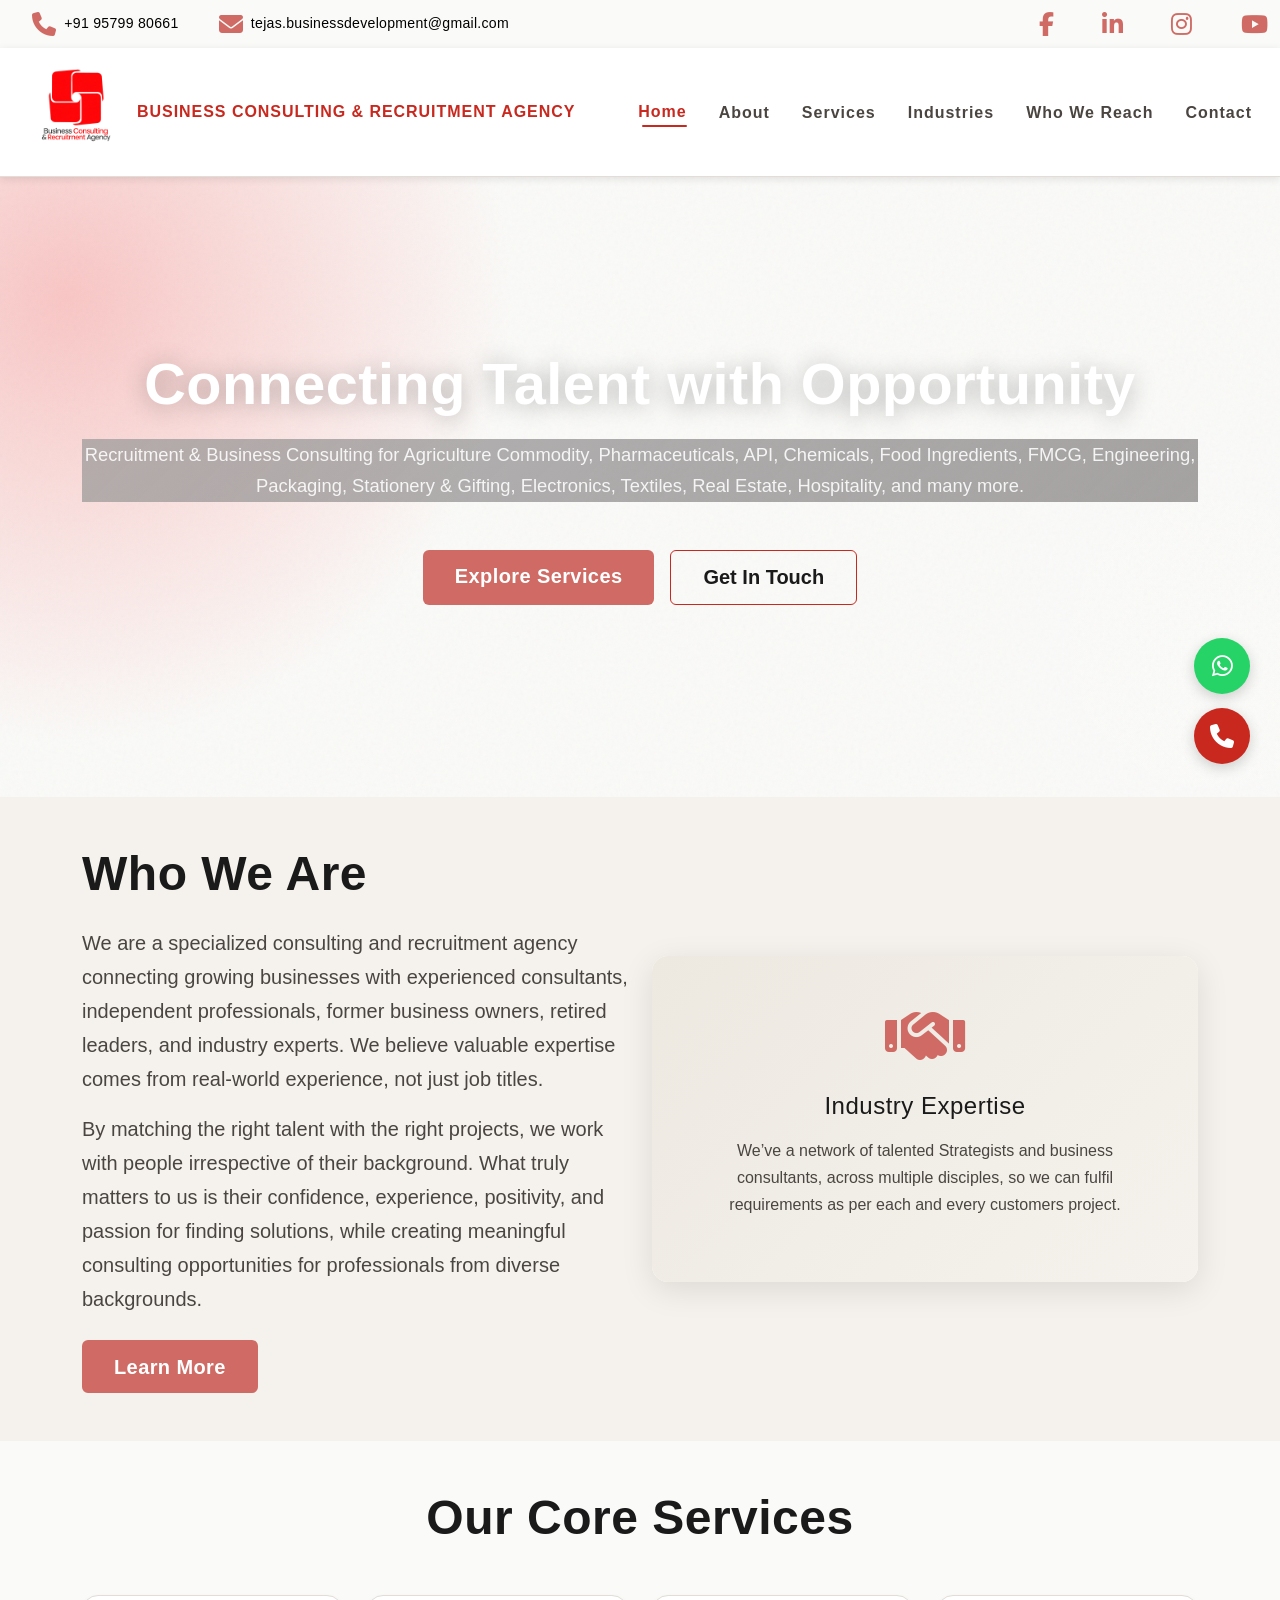
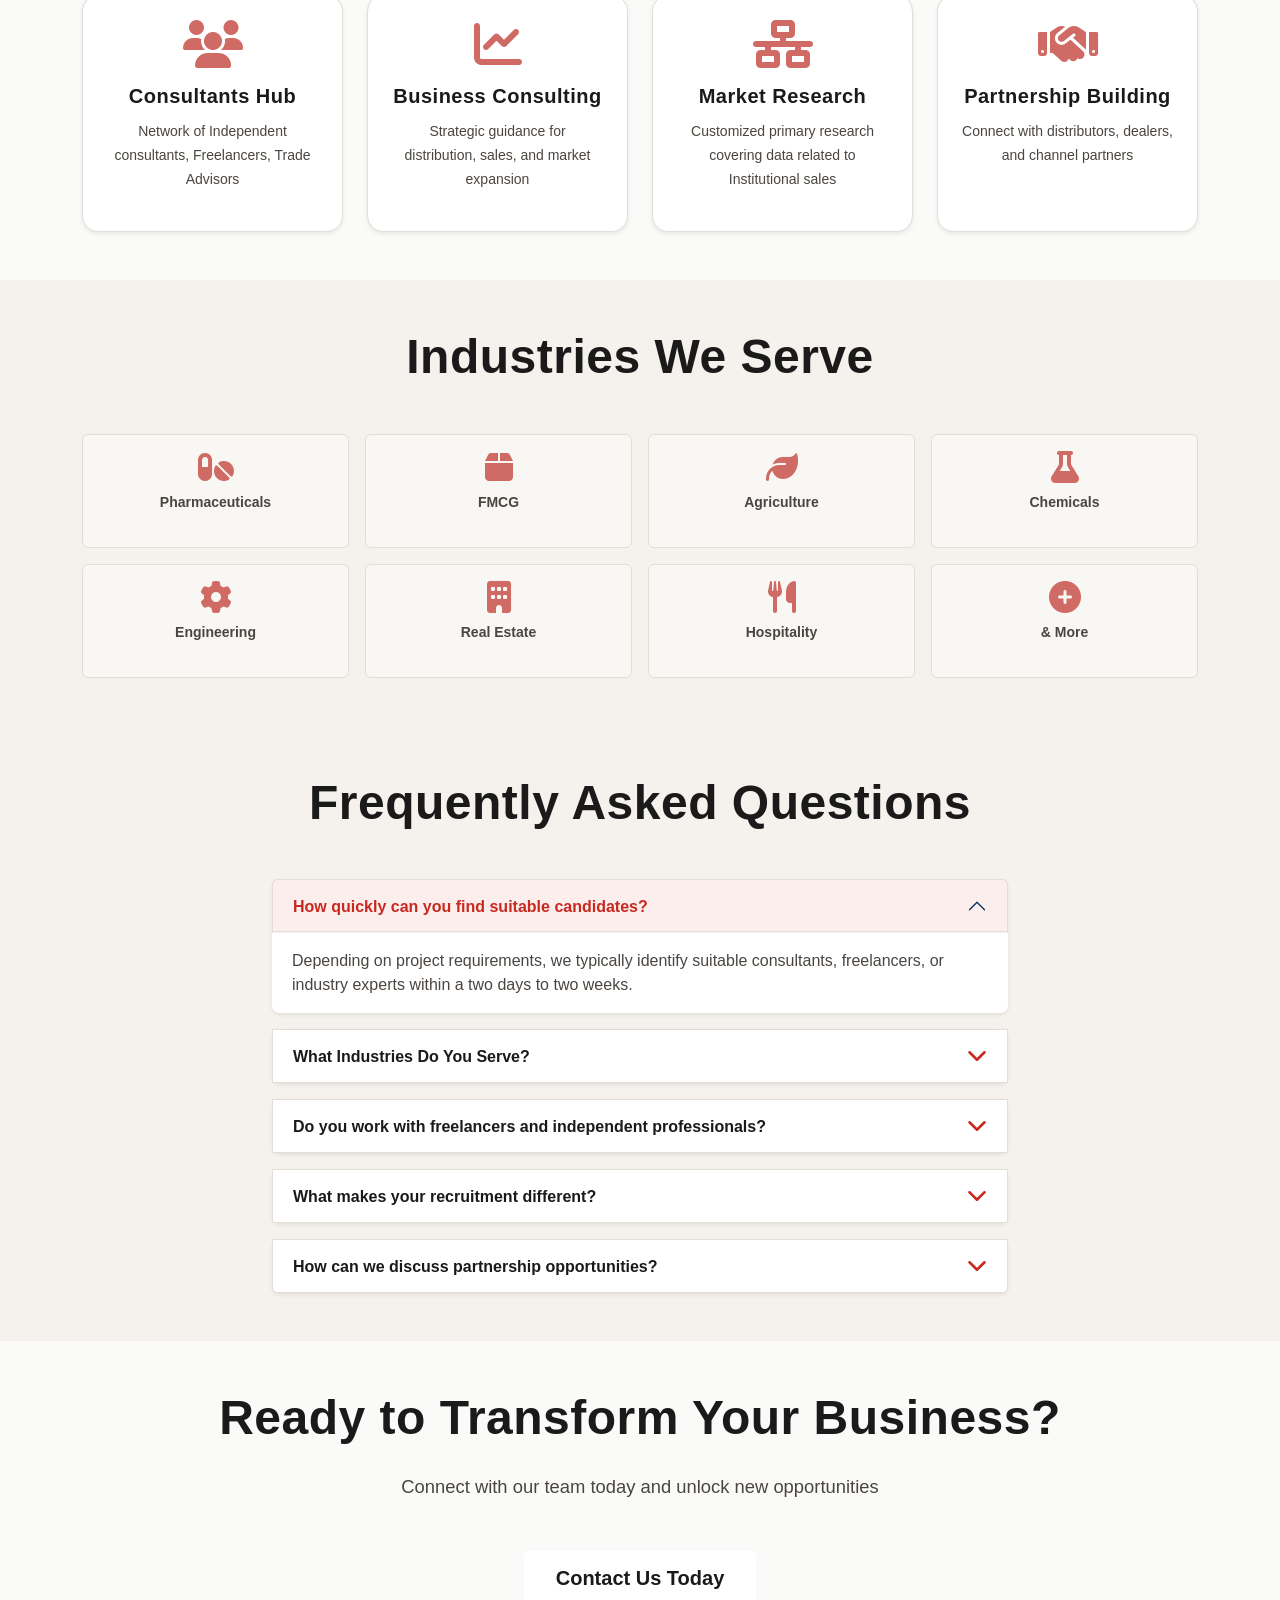
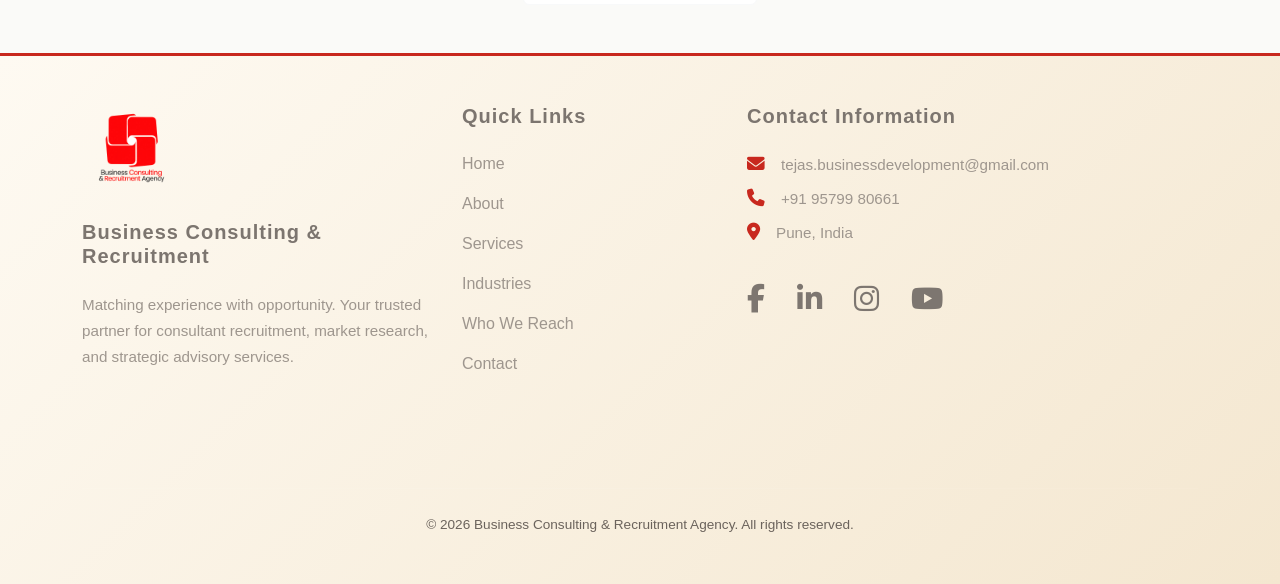
<file: index.html>
<!DOCTYPE html>
<html lang="en">
<head>
    <meta charset="UTF-8">
    <meta name="viewport" content="width=device-width, initial-scale=1.0">
    <title>Business Consulting & Recruitment Agency | Market Research, Recruitment & Business Growth Solutions</title>
    <meta name="description" content="Business Consulting & Recruitment Agency provides market research, business consulting, recruitment solutions, sales & distribution development, and strategic growth support across multiple industries.">
    <meta name="keywords" content="Business Consulting, Recruitment Agency, Market Research, Business Strategy, Sales Consulting, Distribution Development, GTM Strategy, Industry Consultants, Recruitment Services, Business Growth, Channel Partners, Market Entry Consulting, B2B Consulting, Professional Networking, Business Advisory, Strategic Partnerships, Industry Expertise, Consultant Recruitment, Business Development, Market Expansion, Business Solutions">
    <meta name="author" content="Business Consulting & Recruitment Agency">
    <meta name="robots" content="index, follow">
    <meta name="theme-color" content="#C8281E">
    <link rel="icon" href="https://akshay9075.github.io/Business-Consulting__/img/logo.png" type="image/png">
    <meta property="og:type" content="website">
    <meta property="og:site_name" content="Business Consulting & Recruitment Agency">
    <meta property="og:title" content="Business Consulting & Recruitment Agency | Connecting Talent with Opportunity">
    <meta property="og:description" content="Expert business consulting, recruitment solutions, market research, GTM strategy, sales & distribution development, and industry-specific growth support.">
    <meta property="og:image" content="https://akshay9075.github.io/Business-Consulting__/img/logo.png">
    <meta property="og:url" content="https://akshay9075.github.io/Business-Consulting__/">
    <meta name="twitter:card" content="summary_large_image">
    <meta name="twitter:title" content="Business Consulting & Recruitment Agency | Connecting Talent with Opportunity">
    <meta name="twitter:description" content="Professional business consulting, recruitment services, market intelligence, GTM strategy, and business growth solutions across diverse industries.">
    <meta name="twitter:image" content="https://akshay9075.github.io/Business-Consulting__/img/logo.png">
    <link href="https://fonts.googleapis.com/css2?family=Courier+Prime:wght@400;700&family=IBM+Plex+Mono:wght@400;600;700&display=swap" rel="stylesheet">
    <link href="https://cdn.jsdelivr.net/npm/bootstrap@5.3.0/dist/css/bootstrap.min.css" rel="stylesheet">
    <link rel="stylesheet" href="https://cdnjs.cloudflare.com/ajax/libs/font-awesome/6.4.0/css/all.min.css">
    <link rel="stylesheet" href="styles.css">
    <link rel="sitemap" type="application/xml" title="Sitemap" href="https://akshay9075.github.io/Business-Consulting__/sitemap.xml">
</head>
<body>
    <!-- Top Info Bar -->
    <div class="top-info-bar">
        <div class="container-fluid">
            <div class="contact-info">
                <a href="tel:+919579980661"><i class="fas fa-phone"></i>+91 95799 80661</a>
                <a href="mailto:tejas.businessdevelopment@gmail.com"><i class="fas fa-envelope"></i>tejas.businessdevelopment@gmail.com</a>
            </div>
            <div class="social-icons">
                <a href="https://www.facebook.com/BusinessConsultingandRecruitmentAgency" target="_blank" title="Facebook"><i class="fab fa-facebook-f"></i></a>
                <a href="https://www.linkedin.com/company/business-consulting-recruitment-agency-bcra" target="_blank" title="LinkedIn"><i class="fab fa-linkedin-in"></i></a>
                <a href="https://www.instagram.com/businessconsultingrecruitment/	"><i class="fab fa-instagram"></i></a>
                <a href="https://www.youtube.com/@BusinessConsultingRecruitment" target="_blank" title="YouTube"><i class="fab fa-youtube"></i></a>
            </div>
        </div>
    </div>

    <!-- Navigation Bar -->
    <nav class="navbar navbar-expand-lg navbar-light sticky-top" style="background: white; box-shadow: 0 2px 12px rgba(242, 11, 13, 0.1);">
        <div class="container-fluid">
            <a class="navbar-brand d-flex align-items-center" href="index.html">
                <img src="img/logo.png" alt="Business Consulting & Recruitment" height="105" class="d-inline-block align-text-top me-2">
                <span class="d-none d-lg-inline-block fw-bold text-uppercase" style="font-family: 'Bebas Neue', sans-serif; color: #f20b0d; letter-spacing: 0.06em; line-height: 1.1; font-size: 1rem; max-width: 240px;">Business Consulting &amp; Recruitment Agency</span>
            </a>
            <button class="navbar-toggler" type="button" data-bs-toggle="collapse" data-bs-target="#navbarNav">
                <span class="navbar-toggler-icon"></span>
            </button>
            <div class="collapse navbar-collapse" id="navbarNav">
                <ul class="navbar-nav ms-auto">
                    <li class="nav-item"><a class="nav-link active" href="index.html">Home</a></li>
                    <li class="nav-item"><a class="nav-link" href="about.html">About</a></li>
                    <li class="nav-item"><a class="nav-link" href="services.html">Services</a></li>
                    <li class="nav-item"><a class="nav-link" href="industries.html">Industries</a></li>
                    <li class="nav-item"><a class="nav-link" href="professionals.html">Who We Reach</a></li>
                    <li class="nav-item"><a class="nav-link" href="contact.html">Contact</a></li>
                </ul>
            </div>
        </div>
    </nav>

    <!-- Hero Section -->
    <section class="hero-section">
        <div class="container h-100 d-flex align-items-center justify-content-center text-center">
            <div class="hero-content animate-fade-in">
                <h1 class="display-4 fw-bold mb-4">Connecting Talent with Opportunity</h1>
                <p class="lead mb-5 text-muted" style="color: rgba(255, 255, 255, 0.88) !important;">Recruitment & Business Consulting for Agriculture Commodity, Pharmaceuticals, API, Chemicals, Food Ingredients, FMCG, Engineering, Packaging, Stationery & Gifting, Electronics, Textiles, Real Estate, Hospitality, and many more.</p>
                <div class="d-flex gap-3 justify-content-center flex-wrap">
                    <a href="services.html" class="btn btn-primary btn-lg animate-hover mb-3">Explore Services</a>
                    <a href="contact.html" class="btn btn-outline-primary btn-lg animate-hover mb-3">Get In Touch</a>
                </div>
            </div>
        </div>
    </section>

    <!-- Who We Are Section -->
    <section class="py-5 bg-light">
        <div class="container">
            <div class="row align-items-center">
                <div class="col-lg-6 mb-4 mb-lg-0">
                    <h2 class="display-5 fw-bold mb-4">Who We Are</h2>
                    <p class="fs-5 mb-3">We are a specialized consulting and recruitment agency connecting growing businesses with experienced consultants, independent professionals, former business owners, retired leaders, and industry experts. We believe valuable expertise comes from real-world experience, not just job titles. </p>
                   
                    <p class="fs-5 mb-4">By matching the right talent with the right projects, we work with people irrespective of their background. What truly matters to us is their confidence, experience, positivity, and passion for finding solutions, while creating meaningful consulting opportunities for professionals from diverse backgrounds.</p>
                    <a href="services.html" class="btn btn-primary btn-lg">Learn More</a>
                </div>
                <div class="col-lg-6">
                    <div class="card border-0 shadow-lg rounded-4 overflow-hidden">
                        <div class="card-body p-5 text-center bg-gradient">
                            <i class="fas fa-handshake fa-4x mb-4" style="color: #cf6b64;"></i>
                            <h4 class="mb-3">Industry Expertise</h4>
                            <p>We’ve a network of talented Strategists and business consultants, across multiple disciples, so we can fulfil requirements as per each and every customers project.</p>
                        </div>
                    </div>
                </div>
            </div>
        </div>
    </section>

    <!-- Key Services Section -->
    <section class="py-5">
        <div class="container">
            <h2 class="display-5 fw-bold text-center mb-5">Our Core Services</h2>
            <div class="row g-4">
                <div class="col-md-6 col-lg-3">
                    <div class="service-card p-4 text-center h-100 rounded-4 shadow-sm">
                        <i class="fas fa-users fa-3x mb-3" style="color: #cf6b64;"></i>
                        <h5>Consultants Hub</h5>
                        <p class="small">Network of Independent consultants, Freelancers, Trade Advisors</p>
                    </div>
                </div>
                <div class="col-md-6 col-lg-3">
                    <div class="service-card p-4 text-center h-100 rounded-4 shadow-sm">
                        <i class="fas fa-chart-line fa-3x mb-3" style="color: #cf6b64;"></i>
                        <h5>Business Consulting</h5>
                        <p class="small">Strategic guidance for distribution, sales, and market expansion</p>
                    </div>
                </div>
                <div class="col-md-6 col-lg-3">
                    <div class="service-card p-4 text-center h-100 rounded-4 shadow-sm">
                        <i class="fas fa-network-wired fa-3x mb-3" style="color: #cf6b64;"></i>
                        <h5>Market Research</h5>
                        <p class="small">Customized primary research covering data related to Institutional sales</p>
                    </div>
                </div>
                <div class="col-md-6 col-lg-3">
                    <div class="service-card p-4 text-center h-100 rounded-4 shadow-sm">
                        <i class="fas fa-handshake fa-3x mb-3" style="color: #cf6b64;"></i>
                        <h5>Partnership Building</h5>
                        <p class="small">Connect with distributors, dealers, and channel partners</p>
                    </div>
                </div>
            </div>
        </div>
    </section>

    <!-- Industries Section -->
    <section class="py-5 bg-light">
        <div class="container">
            <h2 class="display-5 fw-bold text-center mb-5">Industries We Serve</h2>
            <div class="row g-3">
                <div class="col-sm-6 col-md-4 col-lg-3">
                    <div class="industry-badge p-3 text-center rounded">
                        <i class="fas fa-pills fa-2x mb-2" style="color: #cf6b64;"></i>
                        <p class="fw-bold small">Pharmaceuticals</p>
                    </div>
                </div>
                <div class="col-sm-6 col-md-4 col-lg-3">
                    <div class="industry-badge p-3 text-center rounded">
                        <i class="fas fa-box fa-2x mb-2" style="color: #cf6b64;"></i>
                        <p class="fw-bold small">FMCG</p>
                    </div>
                </div>
                <div class="col-sm-6 col-md-4 col-lg-3">
                    <div class="industry-badge p-3 text-center rounded">
                        <i class="fas fa-leaf fa-2x mb-2" style="color: #cf6b64;"></i>
                        <p class="fw-bold small">Agriculture</p>
                    </div>
                </div>
                <div class="col-sm-6 col-md-4 col-lg-3">
                    <div class="industry-badge p-3 text-center rounded">
                        <i class="fas fa-flask fa-2x mb-2" style="color: #cf6b64;"></i>
                        <p class="fw-bold small">Chemicals</p>
                    </div>
                </div>
                <div class="col-sm-6 col-md-4 col-lg-3">
                    <div class="industry-badge p-3 text-center rounded">
                        <i class="fas fa-cog fa-2x mb-2" style="color: #cf6b64;"></i>
                        <p class="fw-bold small">Engineering</p>
                    </div>
                </div>
                <div class="col-sm-6 col-md-4 col-lg-3">
                    <div class="industry-badge p-3 text-center rounded">
                        <i class="fas fa-building fa-2x mb-2" style="color: #cf6b64;"></i>
                        <p class="fw-bold small">Real Estate</p>
                    </div>
                </div>
                <div class="col-sm-6 col-md-4 col-lg-3">
                    <div class="industry-badge p-3 text-center rounded">
                        <i class="fas fa-utensils fa-2x mb-2" style="color: #cf6b64;"></i>
                        <p class="fw-bold small">Hospitality</p>
                    </div>
                </div>
                <div class="col-sm-6 col-md-4 col-lg-3">
                    <div class="industry-badge p-3 text-center rounded">
                        <i class="fas fa-plus-circle fa-2x mb-2" style="color: #cf6b64;"></i>
                        <p class="fw-bold small">& More</p>
                    </div>
                </div>
            </div>
        </div>
    </section>

    <section class="py-5 bg-light">
        <div class="container">
            <h2 class="display-5 fw-bold text-center mb-5">Frequently Asked Questions</h2>
            <div class="row">
                <div class="col-lg-8 mx-auto">
                    <div class="accordion" id="faqAccordion">
                        <div class="accordion-item border-0 mb-3 rounded-3 shadow-sm">
                            <h2 class="accordion-header">
                                <button class="accordion-button fw-bold" type="button" data-bs-toggle="collapse" data-bs-target="#faq1">
                                    How quickly can you find suitable candidates?
                                </button>
                            </h2>
                            <div id="faq1" class="accordion-collapse collapse show" data-bs-parent="#faqAccordion">
                                <div class="accordion-body">
                                    Depending on project requirements, we typically identify suitable consultants, freelancers, or industry experts within a two days to two weeks.
                                </div>
                            </div>
                        </div>
                        <div class="accordion-item border-0 mb-3 rounded-3 shadow-sm">
                            <h2 class="accordion-header">
                                <button class="accordion-button collapsed fw-bold" type="button" data-bs-toggle="collapse" data-bs-target="#faq2">
                                    What Industries Do You Serve?
                                </button>
                            </h2>
                            <div id="faq2" class="accordion-collapse collapse" data-bs-parent="#faqAccordion">
                                <div class="accordion-body">
                                    Agriculture Commodity, Pharmaceuticals, API, Chemicals, Food Ingredients, FMCG, Engineering, Packaging, Stationery & Gifting, Electronics, Textiles, Real Estate, Hospitality, and many more.
We work with businesses across a wide range of industries, helping them expand their market reach, build strategic partnerships, and accelerate business growth.

                                </div>
                            </div>
                        </div>
                        <div class="accordion-item border-0 mb-3 rounded-3 shadow-sm">
                            <h2 class="accordion-header">
                                <button class="accordion-button collapsed fw-bold" type="button" data-bs-toggle="collapse" data-bs-target="#faq3">
                                    Do you work with freelancers and independent professionals?
                                </button>
                            </h2>
                            <div id="faq3" class="accordion-collapse collapse" data-bs-parent="#faqAccordion">
                                <div class="accordion-body">
                                    Yes! We actively work with freelancers, consultants, and independent professionals. We can match you with suitable clients and partnership opportunities.
                                </div>
                            </div>
                        </div>
                        <div class="accordion-item border-0 mb-3 rounded-3 shadow-sm">
                            <h2 class="accordion-header">
                                <button class="accordion-button collapsed fw-bold" type="button" data-bs-toggle="collapse" data-bs-target="#faq4">
                                    What makes your recruitment different?
                                </button>
                            </h2>
                            <div id="faq4" class="accordion-collapse collapse" data-bs-parent="#faqAccordion">
                                <div class="accordion-body">
                                    We prioritize practical experience, industry knowledge, problem-solving ability, and real-world insights over titles, qualifications, or traditional career paths.
                                </div>
                            </div>
                        </div>
                        <div class="accordion-item border-0 rounded-3 shadow-sm">
                            <h2 class="accordion-header">
                                <button class="accordion-button collapsed fw-bold" type="button" data-bs-toggle="collapse" data-bs-target="#faq5">
                                    How can we discuss partnership opportunities?
                                </button>
                            </h2>
                            <div id="faq5" class="accordion-collapse collapse" data-bs-parent="#faqAccordion">
                                <div class="accordion-body">
                                    Simply contact our team with your requirements. We’ll schedule a discussion to understand objectives and explore collaboration opportunities.
                                </div>
                            </div>
                        </div>
                    </div>
                </div>
            </div>
        </div>
    </section>

    <!-- CTA Section -->
    <section class="py-5" style="background: linear from-danger to-danger; color: white;">
        <div class="container text-center">
            <h2 class="display-5 fw-bold mb-4">Ready to Transform Your Business?</h2>
            <p class="lead mb-5">Connect with our team today and unlock new opportunities</p>
            <a href="contact.html" class="btn btn-light btn-lg fw-bold animate-hover">Contact Us Today</a>
        </div>
    </section>

    <!-- Footer -->
    <footer class="py-5">
        <div class="container">
            <div class="row mb-5">
                <div class="col-lg-4 col-md-6 mb-5">
                    <div class="mb-4">
                        <img src="img/logo.png" alt="Business Consulting & Recruitment" height="100" class="mb-3">
                        <h5 class="fw-bold">Business Consulting & Recruitment</h5>
                    </div>
                    <p>Matching experience with opportunity. Your trusted partner for consultant recruitment, market research, and strategic advisory services.</p>
                </div>
                <div class="col-lg-3 col-md-6 mb-5">
                    <h5 class="fw-bold mb-4">Quick Links</h5>
                    <ul class="list-unstyled">
                        <li class="mb-3"><a href="index.html" class="text-decoration-none">Home</a></li>
                        <li class="mb-3"><a href="about.html" class="text-decoration-none">About</a></li>
                        <li class="mb-3"><a href="services.html" class="text-decoration-none">Services</a></li>
                        <li class="mb-3"><a href="industries.html" class="text-decoration-none">Industries</a></li>
                        <li class="mb-3"><a href="professionals.html" class="text-decoration-none">Who We Reach</a></li>
                        <li class="mb-3"><a href="contact.html" class="text-decoration-none">Contact</a></li>
                    </ul>
                </div>
                <div class="col-lg-5 col-md-12 mb-5">
                    <h5 class="fw-bold mb-4">Contact Information</h5>
                    <div class="mb-4">
                        <p class="mb-2"><i class="fas fa-envelope me-3" style="color: #f20b0d; font-size: 1.1rem;"></i><a href="mailto:tejas.businessdevelopment@gmail.com" class="text-decoration-none">tejas.businessdevelopment@gmail.com</a></p>
                        <p class="mb-2"><i class="fas fa-phone me-3" style="color: #f20b0d; font-size: 1.1rem;"></i><a href="tel:+919579980661" class="text-decoration-none">+91 95799 80661</a></p>
                        <p><i class="fas fa-map-marker-alt me-3" style="color: #f20b0d; font-size: 1.1rem;"></i>Pune, India</p>
                        <div class="social-icons footer">
                    <a href="https://www.facebook.com/BusinessConsultingandRecruitmentAgency" target="_blank" title="Facebook"><i class="fab fa-facebook-f"></i></a>
                    <a href="https://www.linkedin.com/company/business-consulting-recruitment-agency-bcra" target="_blank" title="LinkedIn"><i class="fab fa-linkedin-in"></i></a>
                    <a href="https://www.instagram.com/businessconsultingrecruitment/" target="_blank" title="Instagram"><i class="fab fa-instagram"></i></a>
                    <a href="https://www.youtube.com/@BusinessConsultingRecruitment" target="_blank" title="YouTube"><i class="fab fa-youtube"></i></a>
                    </div>
                    </div>
                </div>
            </div>
            <hr class="my-4" style="border-color: rgba(255,255,255,0.2);">
            <div class="text-center">
                <p class="mb-0">&copy; 2026 Business Consulting & Recruitment Agency. All rights reserved.</p>
            </div>
        </div>
    </footer>

    <!-- Floating Contact Buttons -->
    <div class="floating-contact-buttons">
        <a href="https://wa.me/919579980661?text=Hello%20I%20need%20to%20discuss%20about%20recruitment%20and%20business%20consulting" target="_blank" class="btn-floating btn-whatsapp" title="Chat on WhatsApp">
            <i class="fab fa-whatsapp"></i>
        </a>
        <a href="tel:+919579980661" class="btn-floating btn-call" title="Call Us">
            <i class="fas fa-phone"></i>
        </a>
    </div>

    <script src="https://cdn.jsdelivr.net/npm/bootstrap@5.3.0/dist/js/bootstrap.bundle.min.js"></script>
    <script src="script.js"></script>
</body>
</html>
</file>
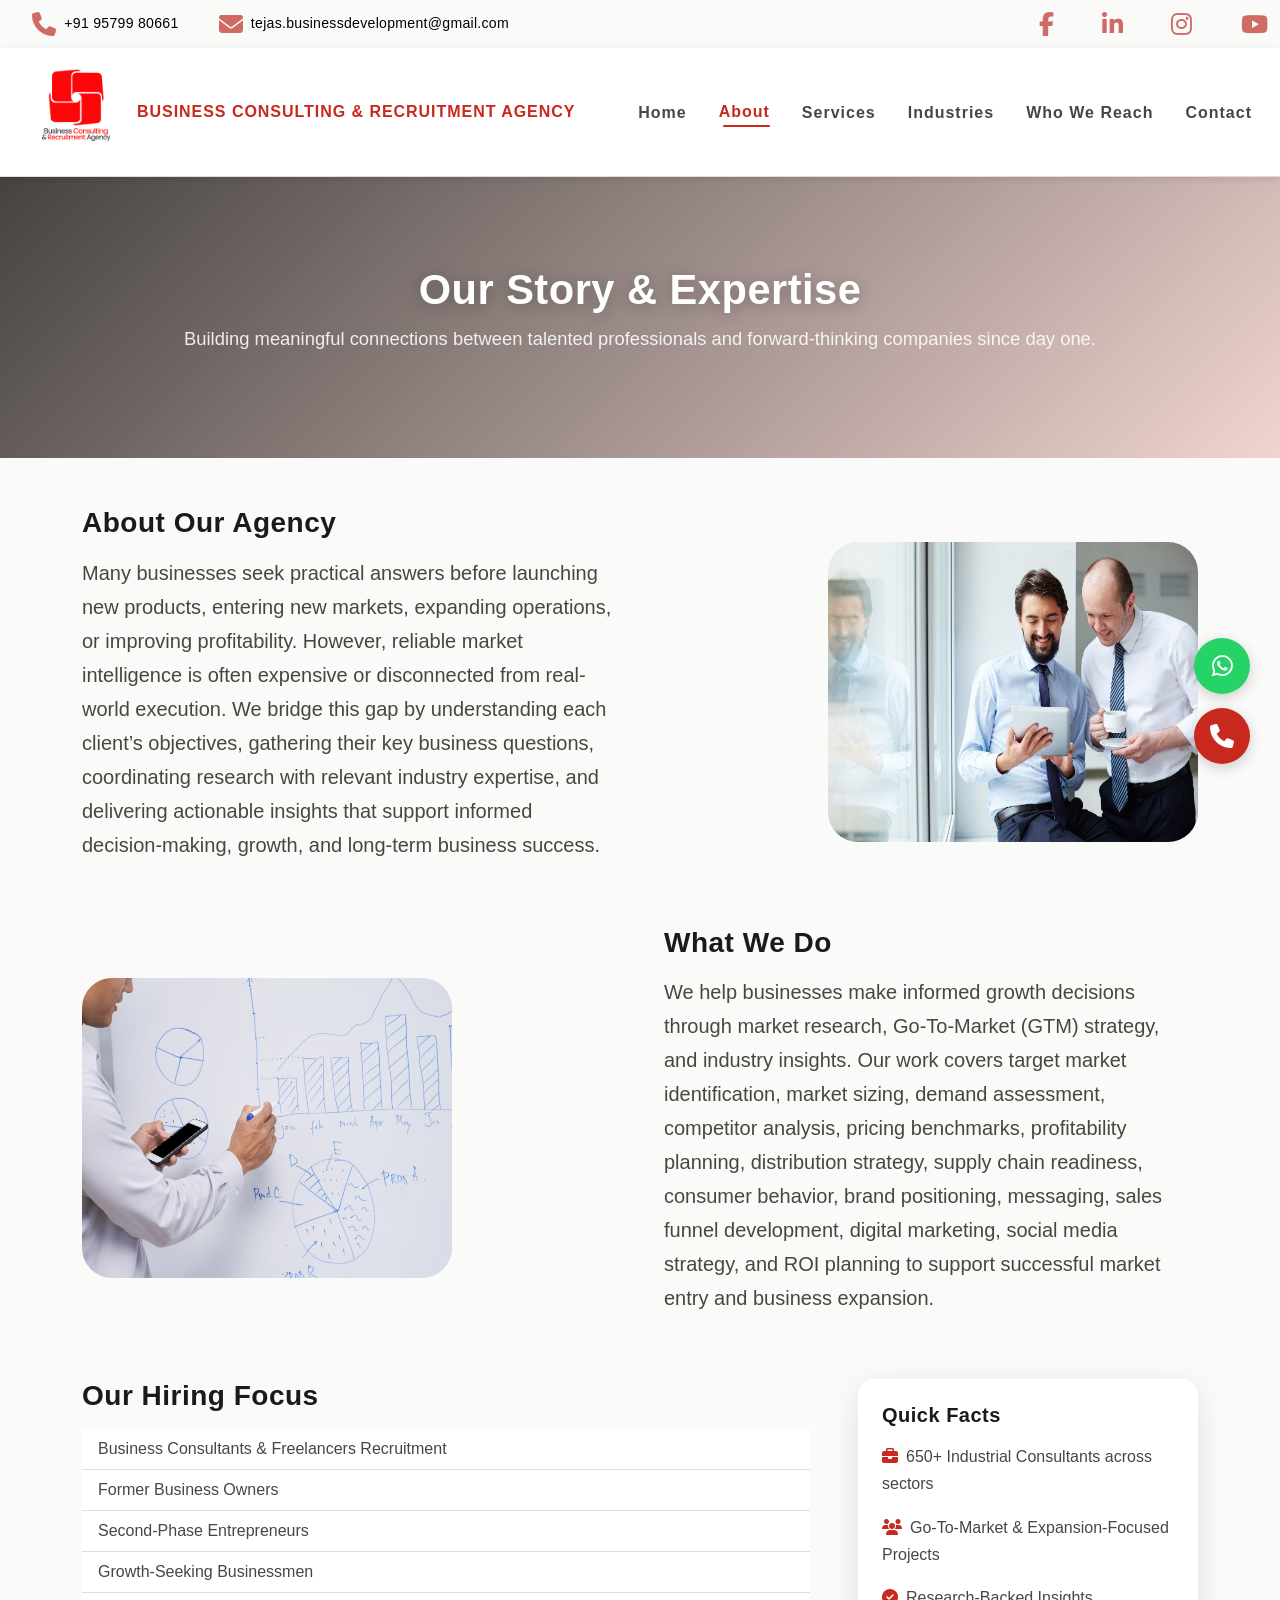
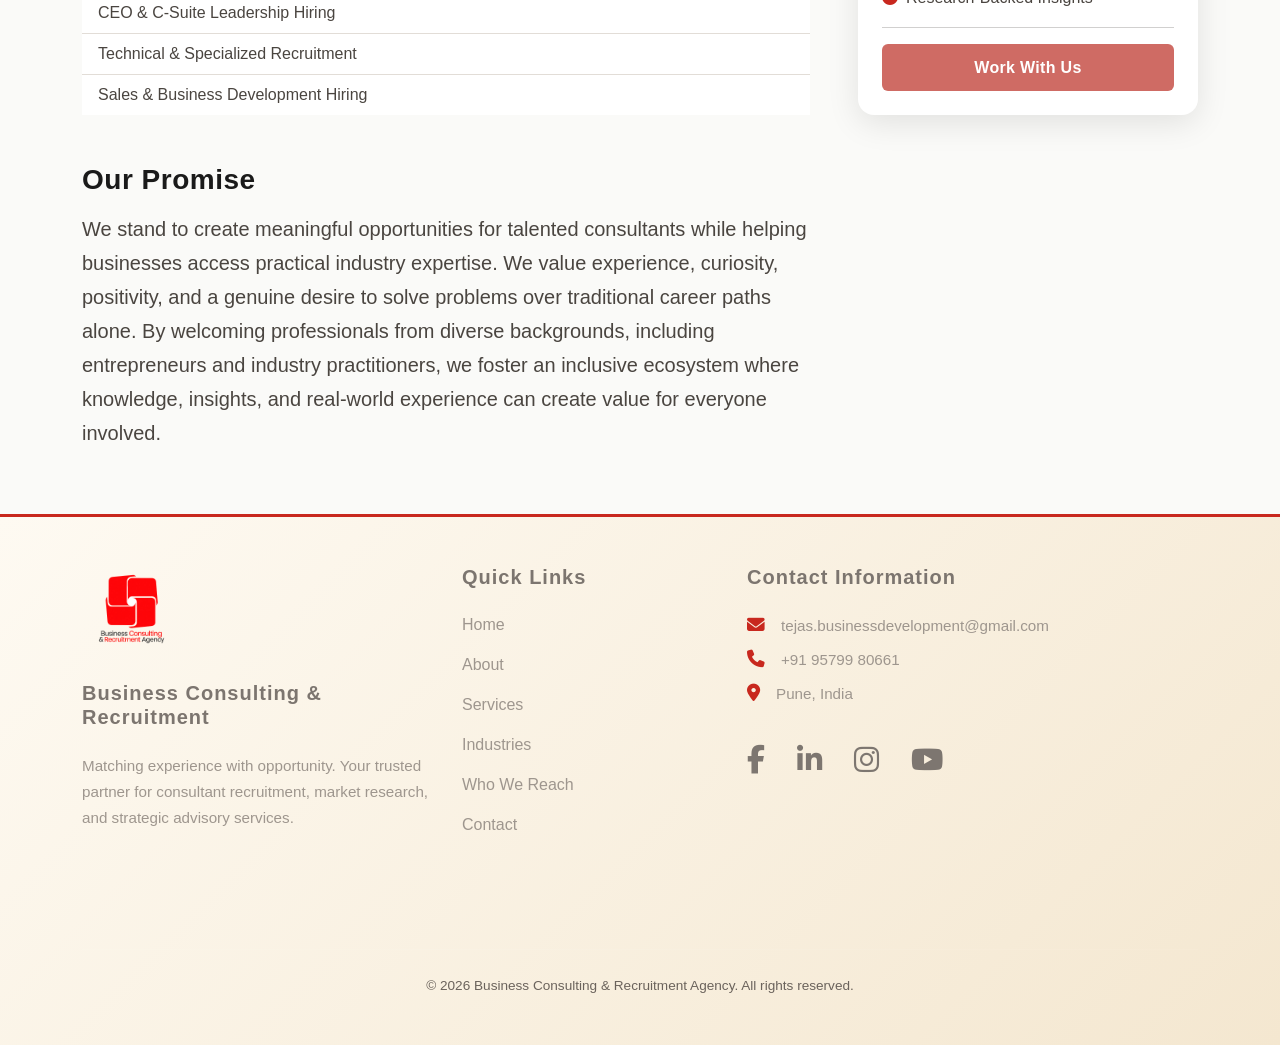
<file: about.html>
<!DOCTYPE html>
<html lang="en">
<head>
    <meta charset="UTF-8">
    <meta name="viewport" content="width=device-width, initial-scale=1.0">
    <title>About Us | Business Consulting & Recruitment Agency</title>
    <meta name="description" content="Business Consulting & Recruitment Agency provides market research, business consulting, recruitment solutions, sales & distribution development, and strategic growth support across multiple industries.">
    <meta name="keywords" content="Business Consulting, Recruitment Agency, Market Research, Business Strategy, Sales Consulting, Distribution Development, GTM Strategy, Industry Consultants, Recruitment Services, Business Growth, Channel Partners, Market Entry Consulting, B2B Consulting, Professional Networking, Business Advisory, Strategic Partnerships, Industry Expertise, Consultant Recruitment, Business Development, Market Expansion, Business Solutions">
    <meta name="author" content="Business Consulting & Recruitment Agency">
    <meta name="robots" content="index, follow">
    <meta name="theme-color" content="#C8281E">
    <link rel="icon" href="https://akshay9075.github.io/Business-Consulting__/img/logo.png" type="image/png">
    <meta property="og:type" content="website">
    <meta property="og:site_name" content="Business Consulting & Recruitment Agency">
    <meta property="og:title" content="Business Consulting & Recruitment Agency | Connecting Talent with Opportunity">
    <meta property="og:description" content="Expert business consulting, recruitment solutions, market research, GTM strategy, sales & distribution development, and industry-specific growth support.">
    <meta property="og:image" content="https://akshay9075.github.io/Business-Consulting__/img/logo.png">
    <meta property="og:url" content="https://akshay9075.github.io/Business-Consulting__/">
    <meta name="twitter:card" content="summary_large_image">
    <meta name="twitter:title" content="Business Consulting & Recruitment Agency | Connecting Talent with Opportunity">
    <meta name="twitter:description" content="Professional business consulting, recruitment services, market intelligence, GTM strategy, and business growth solutions across diverse industries.">
    <meta name="twitter:image" content="https://akshay9075.github.io/Business-Consulting__/img/logo.png">
    <link href="https://fonts.googleapis.com/css2?family=Courier+Prime:wght@400;700&family=IBM+Plex+Mono:wght@400;600;700&display=swap" rel="stylesheet">
    <link href="https://cdn.jsdelivr.net/npm/bootstrap@5.3.0/dist/css/bootstrap.min.css" rel="stylesheet">
    <link rel="stylesheet" href="https://cdnjs.cloudflare.com/ajax/libs/font-awesome/6.4.0/css/all.min.css">
    <link rel="stylesheet" href="styles.css">
    <link rel="sitemap" type="application/xml" title="Sitemap" href="https://akshay9075.github.io/Business-Consulting__/sitemap.xml">
</head>
<body>
    <!-- Top Info Bar -->
    <div class="top-info-bar">
        <div class="container-fluid">
            <div class="contact-info">
                <a href="tel:+919579980661"><i class="fas fa-phone"></i>+91 95799 80661</a>
                <a href="mailto:tejas.businessdevelopment@gmail.com"><i class="fas fa-envelope"></i>tejas.businessdevelopment@gmail.com</a>
            </div>
            <div class="social-icons">
                <a href="https://www.facebook.com/BusinessConsultingandRecruitmentAgency" target="_blank" title="Facebook"><i class="fab fa-facebook-f"></i></a>
                <a href="https://www.linkedin.com/company/business-consulting-recruitment-agency-bcra" target="_blank" title="LinkedIn"><i class="fab fa-linkedin-in"></i></a>
                
                <a href="https://www.instagram.com/businessconsultingrecruitment/" target="_blank" title="Instagram"><i class="fab fa-instagram"></i></a>
                <a href="https://www.youtube.com/@BusinessConsultingRecruitment" target="_blank" title="YouTube"><i class="fab fa-youtube"></i></a>
            </div>
        </div>
    </div>

    <nav class="navbar navbar-expand-lg navbar-light sticky-top" style="background: white; box-shadow: 0 2px 12px rgba(242, 11, 13, 0.1);">
        <div class="container-fluid">
            <a class="navbar-brand d-flex align-items-center" href="index.html">
                <img src="img/logo.png" alt="Business Consulting & Recruitment" height="105" class="d-inline-block align-text-top me-2">
                <span class="d-none d-lg-inline-block fw-bold text-uppercase" style="font-family: 'Bebas Neue', sans-serif; color: #f20b0d; letter-spacing: 0.06em; line-height: 1.1; font-size: 1rem; max-width: 240px;">Business Consulting &amp; Recruitment Agency</span>
            </a>
            <button class="navbar-toggler" type="button" data-bs-toggle="collapse" data-bs-target="#navbarNav">
                <span class="navbar-toggler-icon"></span>
            </button>
            <div class="collapse navbar-collapse" id="navbarNav">
                <ul class="navbar-nav ms-auto">
                    <li class="nav-item"><a class="nav-link" href="index.html">Home</a></li>
                    <li class="nav-item"><a class="nav-link active" href="about.html">About</a></li>
                    <li class="nav-item"><a class="nav-link" href="services.html">Services</a></li>
                    <li class="nav-item"><a class="nav-link" href="industries.html">Industries</a></li>
                    <li class="nav-item"><a class="nav-link" href="professionals.html">Who We Reach</a></li>
                    <li class="nav-item"><a class="nav-link" href="contact.html">Contact</a></li>
                </ul>
            </div>
        </div>
    </nav>


    <!-- Page Header -->
    <section class="page-header">
        <div class="container">
            <h1 class="display-4 fw-bold">Our Story & Expertise</h1>
            <p class="lead">Building meaningful connections between talented professionals and forward-thinking companies since day one.</p>
        </div>
    </section>

    <!-- About Content -->
    <section class="py-5">
        <div class="container">
            <!-- About Our Agency Section -->
            <div class="row g-5 mb-5 align-items-center">
                <div class="col-lg-6">
                    <h3 class="fw-bold mb-3">About Our Agency</h3>
                    <p class="fs-5">Many businesses seek practical answers before launching new products, entering new markets, expanding operations, or improving profitability. However, reliable market intelligence is often expensive or disconnected from real-world execution. We bridge this gap by understanding each client’s objectives, gathering their key business questions, coordinating research with relevant industry expertise, and delivering actionable insights that support informed decision-making, growth, and long-term business success.</p>
                </div>
                <div class="col-lg-6">
                    <img src="img/about1.jpg" alt="About Our Agency" class="img-fluid float-end" style="width: 370px;height: 300px; border-radius: 30px;">
                </div>
            </div>

            <!-- What We Do Section -->
            <div class="row g-5 mb-5 align-items-center">
                <div class="col-lg-6 order-lg-2">
                    <h3 class="fw-bold mb-3">What We Do</h3>
                    <p class="fs-5">We help businesses make informed growth decisions through market research, Go-To-Market (GTM) strategy, and industry insights. Our work covers target market identification, market sizing, demand assessment, competitor analysis, pricing benchmarks, profitability planning, distribution strategy, supply chain readiness, consumer behavior, brand positioning, messaging, sales funnel development, digital marketing, social media strategy, and ROI planning to support successful market entry and business expansion.</p>
                </div>
                <div class="col-lg-6 order-lg-1">
                    <img src="img/about2.jpg" alt="What We Do" class="img-fluid " style="width: 370px;height: 300px; border-radius: 30px;">
                </div>
            </div>

            <!-- Our Hiring Focus & Approach Section -->
            <div class="row g-5">
                <div class="col-lg-8">
                    <h3 class="fw-bold mb-3">Our Hiring Focus</h3>
                    <ul class="list-group list-group-flush mb-4">
                        <li class="list-group-item">Business Consultants & Freelancers Recruitment</li>
                        <li class="list-group-item">Former Business Owners</li>
                        <li class="list-group-item">Second-Phase Entrepreneurs</li>
                        <li class="list-group-item">Growth-Seeking Businessmen</li>
                        <li class="list-group-item">CEO & C-Suite Leadership Hiring</li>
                        <li class="list-group-item">Technical & Specialized Recruitment</li>
                        <li class="list-group-item">Sales & Business Development Hiring</li>
                    </ul>

                    <h3 class="fw-bold mt-5 mb-3">Our Promise</h3>
                    <p class="fs-5">We stand to create meaningful opportunities for talented consultants while helping businesses access practical industry expertise. We value experience, curiosity, positivity, and a genuine desire to solve problems over traditional career paths alone. By welcoming professionals from diverse backgrounds, including entrepreneurs and industry practitioners, we foster an inclusive ecosystem where knowledge, insights, and real-world experience can create value for everyone involved.</p>
                </div>

                <div class="col-lg-4">
                    <div class="p-4 rounded-4 shadow-lg bg-white">
                        <h5 class="fw-bold mb-3">Quick Facts</h5>
                        <p><i class="fas fa-briefcase me-2" style="color: var(--primary-red);"></i>650+ Industrial Consultants across sectors</p>
                        <p><i class="fas fa-users me-2" style="color: var(--primary-red);"></i>Go-To-Market & Expansion-Focused Projects</p>
                        <p><i class="fas fa-check-circle me-2" style="color: var(--primary-red);"></i>Research-Backed Insights</p>
                        <hr>
                        <a href="contact.html" class="btn btn-primary w-100">Work With Us</a>
                    </div>
                </div>
            </div>
        </div>
    </section>

    <!-- Footer -->
    <footer class="py-5">
        <div class="container">
            <div class="row mb-5">
                <div class="col-lg-4 col-md-6 mb-5">
                    <div class="mb-4">
                        <img src="img/logo.png" alt="Business Consulting & Recruitment" height="100" class="mb-3">
                        <h5 class="fw-bold">Business Consulting & Recruitment</h5>
                    </div>
                    <p>Matching experience with opportunity. Your trusted partner for consultant recruitment, market research, and strategic advisory services.</p>
                </div>
                <div class="col-lg-3 col-md-6 mb-5">
                    <h5 class="fw-bold mb-4">Quick Links</h5>
                    <ul class="list-unstyled">
                        <li class="mb-3"><a href="index.html" class="text-decoration-none">Home</a></li>
                        <li class="mb-3"><a href="about.html" class="text-decoration-none">About</a></li>
                        <li class="mb-3"><a href="services.html" class="text-decoration-none">Services</a></li>
                        <li class="mb-3"><a href="industries.html" class="text-decoration-none">Industries</a></li>
                        <li class="mb-3"><a href="professionals.html" class="text-decoration-none">Who We Reach</a></li>
                        <li class="mb-3"><a href="contact.html" class="text-decoration-none">Contact</a></li>
                    </ul>
                </div>
                <div class="col-lg-5 col-md-12 mb-5">
                    <h5 class="fw-bold mb-4">Contact Information</h5>
                    <div class="mb-4">
                        <p class="mb-2"><i class="fas fa-envelope me-3" style="color: #f20b0d; font-size: 1.1rem;"></i><a href="mailto:tejas.businessdevelopment@gmail.com" class="text-decoration-none">tejas.businessdevelopment@gmail.com</a></p>
                        <p class="mb-2"><i class="fas fa-phone me-3" style="color: #f20b0d; font-size: 1.1rem;"></i><a href="tel:+919579980661" class="text-decoration-none">+91 95799 80661</a></p>
                        <p><i class="fas fa-map-marker-alt me-3" style="color: #f20b0d; font-size: 1.1rem;"></i>Pune, India</p>
                        <div class="social-icons footer">
                    <a href="https://www.facebook.com/BusinessConsultingandRecruitmentAgency" target="_blank" title="Facebook"><i class="fab fa-facebook-f"></i></a>
                    <a href="https://www.linkedin.com/company/business-consulting-recruitment-agency-bcra" target="_blank" title="LinkedIn"><i class="fab fa-linkedin-in"></i></a>
                    <a href="https://www.instagram.com/businessconsultingrecruitment/" target="_blank" title="Instagram"><i class="fab fa-instagram"></i></a>
                    <a href="https://www.youtube.com/@BusinessConsultingRecruitment" target="_blank" title="YouTube"><i class="fab fa-youtube"></i></a>
                    </div>
                    </div>
                </div>
            </div>
            <hr class="my-4" style="border-color: rgba(255,255,255,0.2);">
            <div class="text-center">
                <p class="mb-0">&copy; 2026 Business Consulting & Recruitment Agency. All rights reserved.</p>
            </div>
        </div>
    </footer>

    <!-- Floating Contact Buttons -->
    <div class="floating-contact-buttons">
        <a href="https://wa.me/919579980661?text=Hello%20I%20need%20to%20discuss%20about%20recruitment%20and%20business%20consulting" target="_blank" class="btn-floating btn-whatsapp" title="Chat on WhatsApp">
            <i class="fab fa-whatsapp"></i>
        </a>
        <a href="tel:+919579980661" class="btn-floating btn-call" title="Call Us">
            <i class="fas fa-phone"></i>
        </a>
    </div>

    <script src="https://cdn.jsdelivr.net/npm/bootstrap@5.3.0/dist/js/bootstrap.bundle.min.js"></script>
    <script src="script.js"></script>
</body>
</html>
</file>
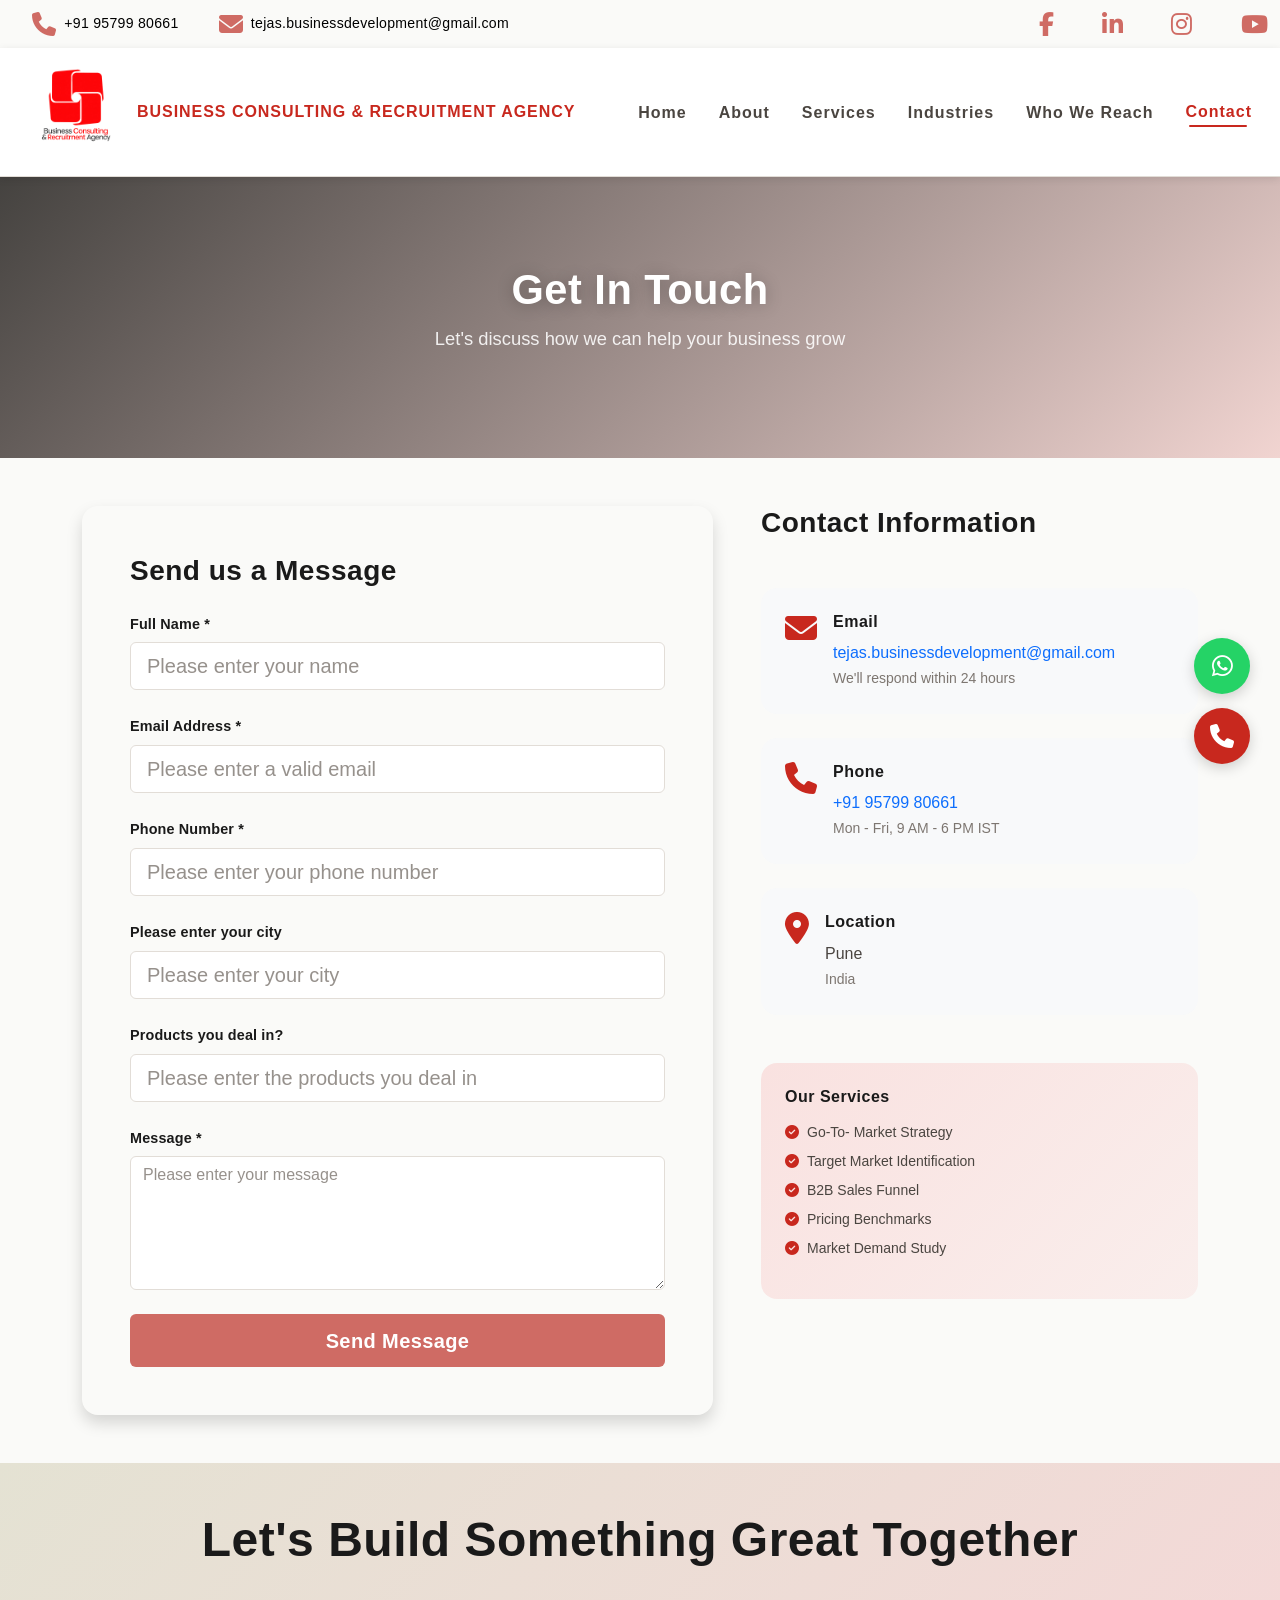
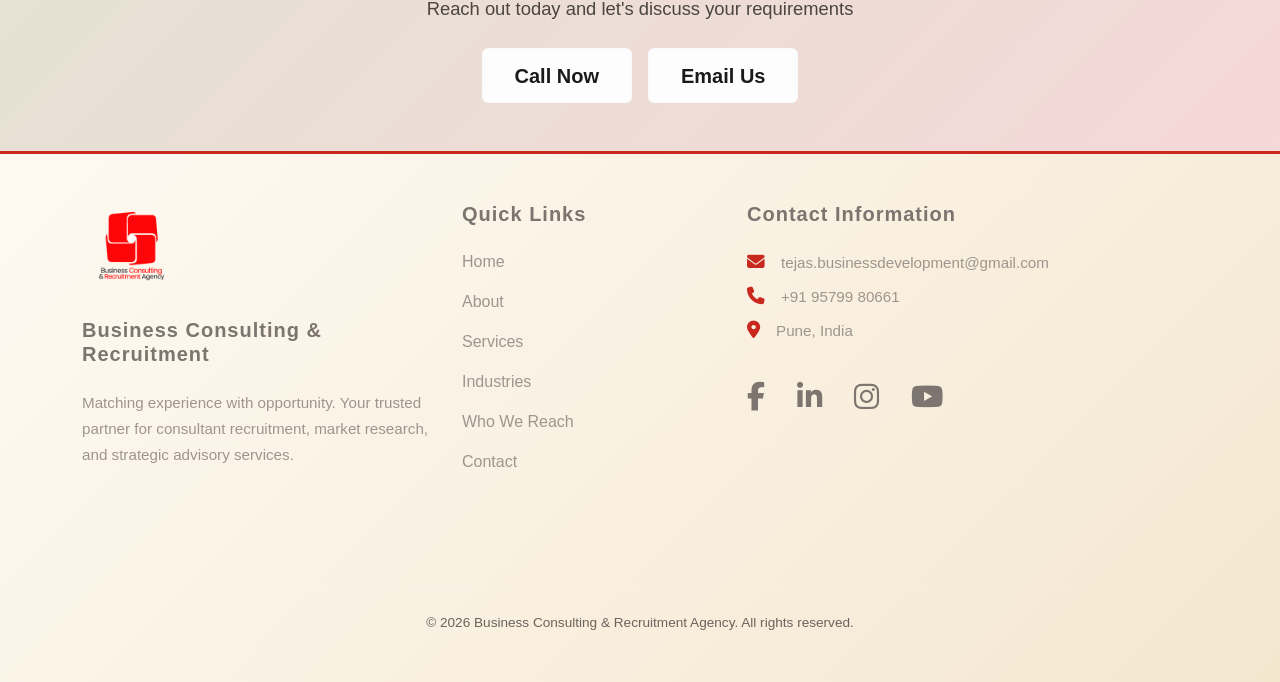
<file: contact.html>
<!DOCTYPE html>
<html lang="en">
<head>
    <meta charset="UTF-8">
    <meta name="viewport" content="width=device-width, initial-scale=1.0">
    <title>Contact Us | Business Consulting & Recruitment Agency</title>
    <meta name="description" content="Contact our business consulting and recruitment experts for market research, hiring solutions, distribution development and business growth support.">
    <meta name="keywords" content="Business Consulting, Recruitment Agency, Market Research, Business Strategy, Sales Consulting, Distribution Development, GTM Strategy, Industry Consultants, Recruitment Services, Business Growth, Channel Partners, Market Entry Consulting, B2B Consulting, Professional Networking, Business Advisory, Strategic Partnerships, Industry Expertise, Consultant Recruitment, Business Development, Market Expansion, Business Solutions">
    <meta name="author" content="Business Consulting & Recruitment Agency">
    <meta name="robots" content="index, follow">
    <meta name="theme-color" content="#C8281E">
    <link rel="icon" href="https://akshay9075.github.io/Business-Consulting__/img/logo.png" type="image/png">
    <meta property="og:type" content="website">
    <meta property="og:site_name" content="Business Consulting & Recruitment Agency">
    <meta property="og:title" content="Business Consulting & Recruitment Agency | Connecting Talent with Opportunity">
    <meta property="og:description" content="Expert business consulting, recruitment solutions, market research, GTM strategy, sales & distribution development, and industry-specific growth support.">
    <meta property="og:image" content="https://akshay9075.github.io/Business-Consulting__/img/logo.png">
    <meta property="og:url" content="https://akshay9075.github.io/Business-Consulting__/">
    <meta name="twitter:card" content="summary_large_image">
    <meta name="twitter:title" content="Business Consulting & Recruitment Agency | Connecting Talent with Opportunity">
    <meta name="twitter:description" content="Professional business consulting, recruitment services, market intelligence, GTM strategy, and business growth solutions across diverse industries.">
    <meta name="twitter:image" content="https://akshay9075.github.io/Business-Consulting__/img/logo.png">
    <link href="https://fonts.googleapis.com/css2?family=Courier+Prime:wght@400;700&family=IBM+Plex+Mono:wght@400;600;700&display=swap" rel="stylesheet">
    <link href="https://cdn.jsdelivr.net/npm/bootstrap@5.3.0/dist/css/bootstrap.min.css" rel="stylesheet">
    <link rel="stylesheet" href="https://cdnjs.cloudflare.com/ajax/libs/font-awesome/6.4.0/css/all.min.css">
    <link rel="stylesheet" href="styles.css">
    <link rel="sitemap" type="application/xml" title="Sitemap" href="https://akshay9075.github.io/Business-Consulting__/sitemap.xml">
</head>
<body>
    <!-- Top Info Bar -->
    <div class="top-info-bar">
        <div class="container-fluid">
            <div class="contact-info">
                <a href="tel:+919579980661"><i class="fas fa-phone"></i>+91 95799 80661</a>
                <a href="mailto:tejas.businessdevelopment@gmail.com"><i class="fas fa-envelope"></i>tejas.businessdevelopment@gmail.com</a>
            </div>
            <div class="social-icons">
                <a href="https://www.facebook.com/BusinessConsultingandRecruitmentAgency" target="_blank" title="Facebook"><i class="fab fa-facebook-f"></i></a>
                <a href="https://www.linkedin.com/company/business-consulting-recruitment-agency-bcra" target="_blank" title="LinkedIn"><i class="fab fa-linkedin-in"></i></a>
             
               <a href="https://www.instagram.com/businessconsultingrecruitment/" target="_blank" title="Instagram"><i class="fab fa-instagram"></i></a>
               <a href="https://www.youtube.com/@BusinessConsultingRecruitment" target="_blank" title="YouTube"><i class="fab fa-youtube"></i></a>
            </div>
        </div>
    </div>

    <!-- Navigation Bar -->
    <nav class="navbar navbar-expand-lg navbar-light sticky-top" style="background: white; box-shadow: 0 2px 12px rgba(242, 11, 13, 0.1);">
        <div class="container-fluid">
            <a class="navbar-brand d-flex align-items-center" href="index.html">
                <img src="img/logo.png" alt="Business Consulting & Recruitment" height="105" class="d-inline-block align-text-top me-2">
                <span class="d-none d-lg-inline-block fw-bold text-uppercase" style="font-family: 'Bebas Neue', sans-serif; color: #f20b0d; letter-spacing: 0.06em; line-height: 1.1; font-size: 1rem; max-width: 240px;">Business Consulting &amp; Recruitment Agency</span>
            </a>
            <button class="navbar-toggler" type="button" data-bs-toggle="collapse" data-bs-target="#navbarNav">
                <span class="navbar-toggler-icon"></span>
            </button>
            <div class="collapse navbar-collapse" id="navbarNav">
                <ul class="navbar-nav ms-auto">
                    <li class="nav-item"><a class="nav-link" href="index.html">Home</a></li>
                    <li class="nav-item"><a class="nav-link" href="about.html">About</a></li>
                    <li class="nav-item"><a class="nav-link" href="services.html">Services</a></li>
                    <li class="nav-item"><a class="nav-link" href="industries.html">Industries</a></li>
                    <li class="nav-item"><a class="nav-link" href="professionals.html">Who We Reach</a></li>
                    <li class="nav-item"><a class="nav-link active" href="contact.html">Contact</a></li>
                </ul>
            </div>
        </div>
    </nav>

    <!-- Page Header -->
    <section class="page-header">
        <div class="container">
            <h1 class="display-4 fw-bold">Get In Touch</h1>
            <p class="lead">Let's discuss how we can help your business grow</p>
        </div>
    </section>

    <!-- Contact Section -->
    <section class="py-5">
        <div class="container">
            <div class="row g-5">
                <!-- Contact Form -->
                <div class="col-lg-7">
                    <div class="p-5 rounded-4 shadow">
                        <h3 class="fw-bold mb-4">Send us a Message</h3>
                        <form action="https://formsubmit.co/sameerpalve.2019@gmail.com" method="POST">
                            <input type="hidden" name="_subject" value="New Business Enquiry">
                            <input type="hidden" name="_captcha" value="false">
                            <input type="hidden" name="_template" value="table">
                            <input type="hidden" name="_next" value="https://akshay9075.github.io/Business-Consulting__/contact.html">
                            <div class="mb-4">
                                <label for="name" class="form-label fw-bold">Full Name *</label>
                                <input type="text" class="form-control form-control-lg" name="name" placeholder="Please enter your name" required>
                                
                            </div>
                             <div class="mb-4">
                                <label for="email" class="form-label fw-bold">Email Address *</label>
                                <input type="email" class="form-control form-control-lg" name="email" placeholder="Please enter a valid email" required>
                                
                            </div>
                            <div class="mb-4">
                                <label for="phone" class="form-label fw-bold">Phone Number *</label>
                                <input type="tel" class="form-control form-control-lg" name="phone" placeholder="Please enter your phone number" required>
                                
                            </div>
                            <div class="mb-4">
                                <label for="city" class="form-label fw-bold">Please enter your city</label>
                                <input type="text" class="form-control form-control-lg" name="city" placeholder="Please enter your city" required>
                                
                            </div>
                            <div class="mb-4">
                                <label for="company" class="form-label fw-bold">Products you deal in?</label>
                                <input type="text" class="form-control form-control-lg" name="company" placeholder="Please enter the products you deal in" required>
                                
                            </div>
                        
                            <div class="mb-4">
                                <label for="message" class="form-label fw-bold">Message *</label>
                                <textarea class="form-control" name="message" rows="5" placeholder="Please enter your message" required></textarea>
                                
                            </div>
                            <button type="submit" class="btn btn-primary btn-lg w-100 fw-bold">Send Message</button>
                        </form>
                        <!-- <div id="successMessage" class="alert alert-success mt-3 d-none" role="alert">
                            <i class="fas fa-check-circle me-2"></i>Thank you! Your message has been sent successfully. We'll get back to you soon.
                        </div> -->
                    </div>
                </div>

                <!-- Contact Info -->
                <div class="col-lg-5">
                    <div class="mb-5">
                        <h3 class="fw-bold mb-4">Contact Information</h3>
                    </div>

                    <!-- Email -->
                    <div class="mb-4 p-4 rounded-4" style="background: #f8f9fa;">
                        <div class="d-flex gap-3">
                            <div>
                                <i class="fas fa-envelope fa-2x" style="color: #f20b0d;"></i>
                            </div>
                            <div>
                                <h6 class="fw-bold mb-2">Email</h6>
                                <p class="mb-0">
                                    <a href="mailto:tejas.businessdevelopment@gmail.com" class="text-decoration-none">
                                        tejas.businessdevelopment@gmail.com
                                    </a>
                                </p>
                                <small class="text-muted">We'll respond within 24 hours</small>
                            </div>
                        </div>
                    </div>

                    <!-- Phone -->
                    <div class="mb-4 p-4 rounded-4" style="background: #f8f9fa;">
                        <div class="d-flex gap-3">
                            <div>
                                <i class="fas fa-phone fa-2x" style="color: #f20b0d;"></i>
                            </div>
                            <div>
                                <h6 class="fw-bold mb-2">Phone</h6>
                                <p class="mb-0">
                                    <a href="tel:+919579980661" class="text-decoration-none">
                                        +91 95799 80661
                                    </a>
                                </p>
                                <small class="text-muted">Mon - Fri, 9 AM - 6 PM IST</small>
                            </div>
                        </div>
                    </div>

                    <!-- Location -->
                    <div class="mb-4 p-4 rounded-4" style="background: #f8f9fa;">
                        <div class="d-flex gap-3">
                            <div>
                                <i class="fas fa-map-marker-alt fa-2x" style="color: #f20b0d;"></i>
                            </div>
                            <div>
                                <h6 class="fw-bold mb-2">Location</h6>
                                <p class="mb-0">Pune</p>
                                <small class="text-muted">India</small>
                            </div>
                        </div>
                    </div>

                    <!-- Services -->
                    <div class="mt-5 p-4 rounded-4" style="background: linear-gradient(135deg, rgba(242, 11, 13, 0.1) 0%, rgba(242, 11, 13, 0.05) 100%);">
                        <h6 class="fw-bold mb-3">Our Services</h6>
                        <ul class="list-unstyled small">
                            <li class="mb-2"><i class="fas fa-check-circle me-2" style="color: #f20b0d;"></i>Go-To- Market Strategy</li>
                            <li class="mb-2"><i class="fas fa-check-circle me-2" style="color: #f20b0d;"></i>Target Market Identification</li>
                            <li class="mb-2"><i class="fas fa-check-circle me-2" style="color: #f20b0d;"></i>B2B Sales Funnel</li>
                            <li class="mb-2"><i class="fas fa-check-circle me-2" style="color: #f20b0d;"></i>Pricing Benchmarks</li>
                            <li class="mb-2"><i class="fas fa-check-circle me-2" style="color: #f20b0d;"></i>Market Demand Study</li>
                        </ul>
                    </div>
                </div>
            </div>
        </div>
    </section>

    <!-- CTA -->
    <section class="py-5" style="background: linear-gradient(135deg, #e4e2d3 0%, #f5d8d8 100%); color: white;">
        <div class="container text-center">
            <h2 class="display-5 fw-bold mb-4">Let's Build Something Great Together</h2>
            <p class="lead mb-4">Reach out today and let's discuss your requirements</p>
            <div class="d-flex gap-3 justify-content-center flex-wrap">
                <a href="tel:+919579980661" class="btn btn-light btn-lg fw-bold">Call Now</a>
                <a href="mailto:tejas.businessdevelopment@gmail.com" class="btn btn-light btn-lg fw-bold">Email Us</a>
            </div>
        </div>
    </section>

    <!-- Footer -->
    <footer class="py-5">
        <div class="container">
            <div class="row mb-5">
                <div class="col-lg-4 col-md-6 mb-5">
                    <div class="mb-4">
                        <img src="img/logo.png" alt="Business Consulting & Recruitment" height="100" class="mb-3">
                        <h5 class="fw-bold">Business Consulting & Recruitment</h5>
                    </div>
                    <p>Matching experience with opportunity. Your trusted partner for consultant recruitment, market research, and strategic advisory services.</p>
                </div>
                <div class="col-lg-3 col-md-6 mb-5">
                    <h5 class="fw-bold mb-4">Quick Links</h5>
                    <ul class="list-unstyled">
                        <li class="mb-3"><a href="index.html" class="text-decoration-none">Home</a></li>
                        <li class="mb-3"><a href="about.html" class="text-decoration-none">About</a></li>
                        <li class="mb-3"><a href="services.html" class="text-decoration-none">Services</a></li>
                        <li class="mb-3"><a href="industries.html" class="text-decoration-none">Industries</a></li>
                        <li class="mb-3"><a href="professionals.html" class="text-decoration-none">Who We Reach</a></li>
                        <li class="mb-3"><a href="contact.html" class="text-decoration-none">Contact</a></li>
                    </ul>
                </div>
                <div class="col-lg-5 col-md-12 mb-5">
                    <h5 class="fw-bold mb-4">Contact Information</h5>
                    <div class="mb-4">
                        <p class="mb-2"><i class="fas fa-envelope me-3" style="color: #f20b0d; font-size: 1.1rem;"></i><a href="mailto:tejas.businessdevelopment@gmail.com" class="text-decoration-none">tejas.businessdevelopment@gmail.com</a></p>
                        <p class="mb-2"><i class="fas fa-phone me-3" style="color: #f20b0d; font-size: 1.1rem;"></i><a href="tel:+919579980661" class="text-decoration-none">+91 95799 80661</a></p>
                        <p><i class="fas fa-map-marker-alt me-3" style="color: #f20b0d; font-size: 1.1rem;"></i>Pune, India</p>
                    
                    <div class="social-icons footer">
                    <a href="https://www.facebook.com/BusinessConsultingandRecruitmentAgency" target="_blank" title="Facebook"><i class="fab fa-facebook-f"></i></a>
                    <a href="https://www.linkedin.com/company/business-consulting-recruitment-agency-bcra" target="_blank" title="LinkedIn"><i class="fab fa-linkedin-in"></i></a>
                    <a href="https://www.instagram.com/businessconsultingrecruitment/" target="_blank" title="Instagram"><i class="fab fa-instagram"></i></a>
                    <a href="https://www.youtube.com/@BusinessConsultingRecruitment" target="_blank" title="YouTube"><i class="fab fa-youtube"></i></a>
                    </div>
                    </div>
                </div>
            </div>
            <hr class="my-4" style="border-color: rgba(255,255,255,0.2);">
            <div class="text-center">
                <p class="mb-0">&copy; 2026 Business Consulting & Recruitment Agency. All rights reserved.</p>
            </div>
        </div>
    </footer>

    <!-- Floating Contact Buttons -->
    <div class="floating-contact-buttons">
        <a href="https://wa.me/919579980661?text=Hello%20I%20need%20to%20discuss%20about%20recruitment%20and%20business%20consulting" target="_blank" class="btn-floating btn-whatsapp" title="Chat on WhatsApp">
            <i class="fab fa-whatsapp"></i>
        </a>
        <a href="tel:+919579980661" class="btn-floating btn-call" title="Call Us">
            <i class="fas fa-phone"></i>
        </a>
    </div>

    <script src="https://cdn.jsdelivr.net/npm/bootstrap@5.3.0/dist/js/bootstrap.bundle.min.js"></script>
    <script src="script.js"></script>
</body>
</html>
</file>
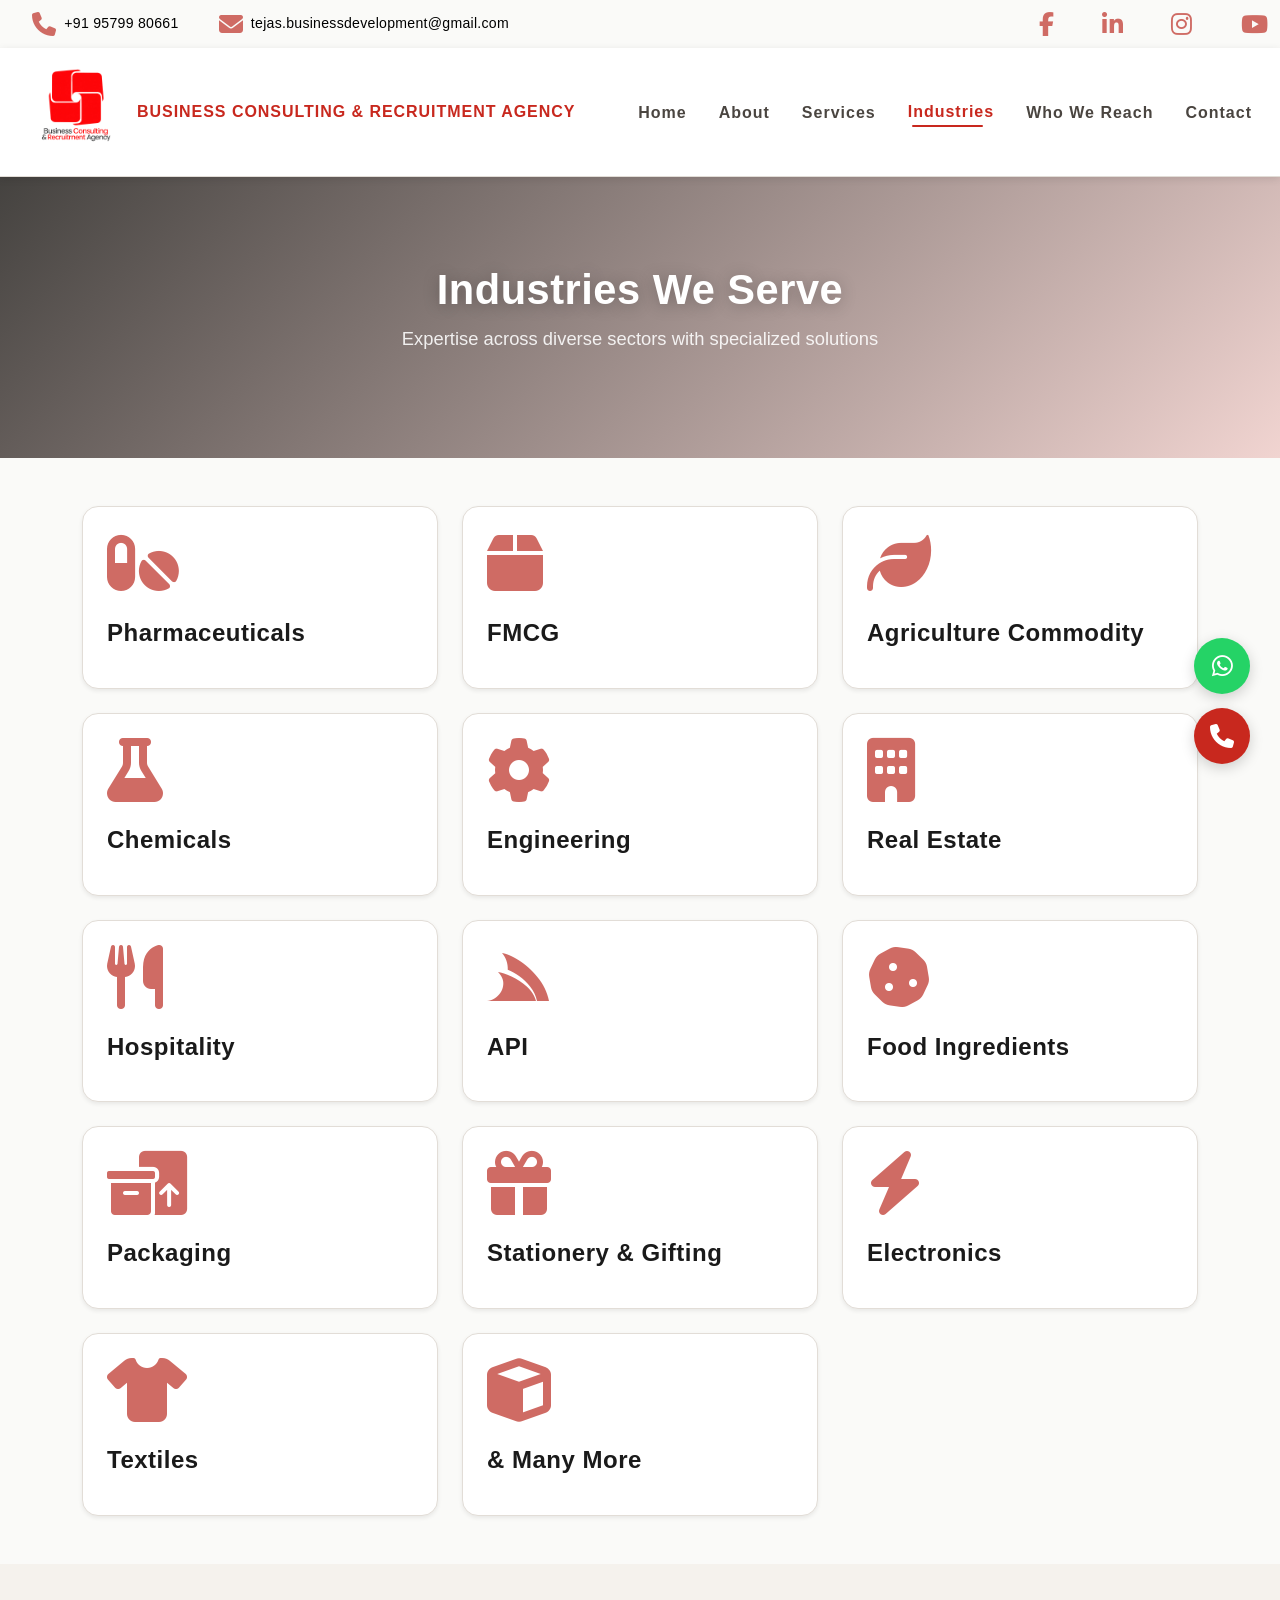
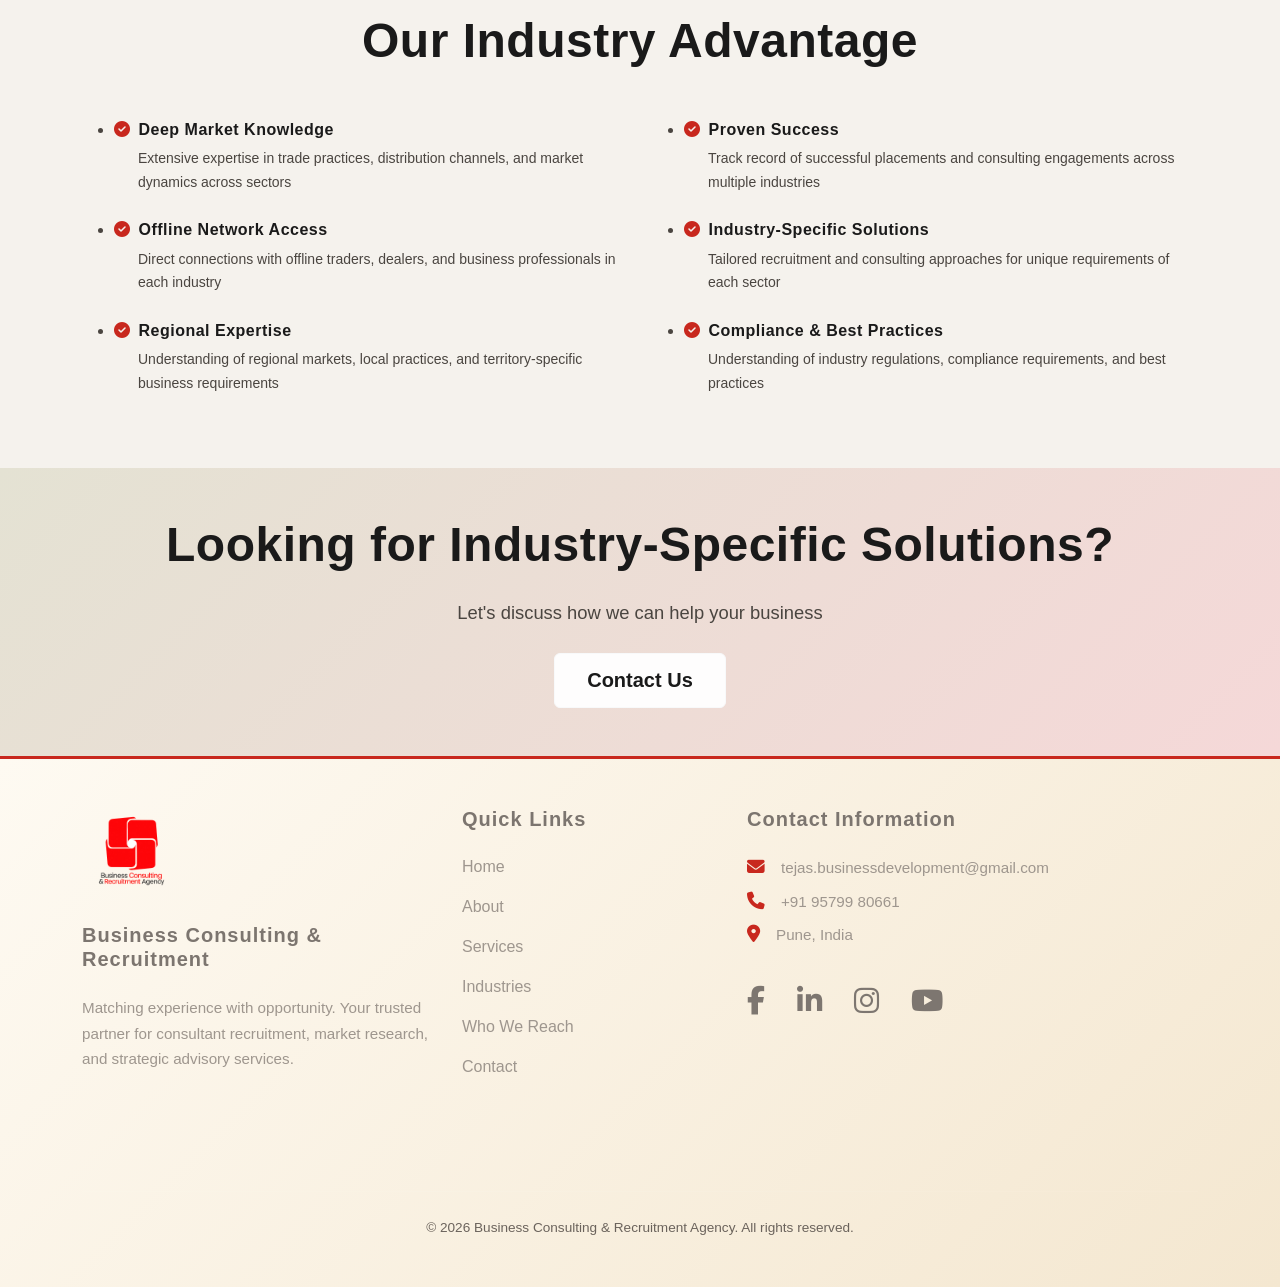
<file: industries.html>
<!DOCTYPE html>
<html lang="en">
<head>
    <meta charset="UTF-8">
    <meta name="viewport" content="width=device-width, initial-scale=1.0">
    <title>Industries We Serve | Business Consulting & Recruitment Agency</title>
    <meta name="description" content="We serve FMCG, Pharmaceuticals, Chemicals, Agriculture, Textiles, Engineering, Hospitality, Real Estate and other industries.">
    <meta name="keywords" content="Business Consulting, Recruitment Agency, Market Research, Business Strategy, Sales Consulting, Distribution Development, GTM Strategy, Industry Consultants, Recruitment Services, Business Growth, Channel Partners, Market Entry Consulting, B2B Consulting, Professional Networking, Business Advisory, Strategic Partnerships, Industry Expertise, Consultant Recruitment, Business Development, Market Expansion, Business Solutions">
    <meta name="author" content="Business Consulting & Recruitment Agency">
    <meta name="robots" content="index, follow">
    <meta name="theme-color" content="#C8281E">
    <link rel="icon" href="https://akshay9075.github.io/Business-Consulting__/img/logo.png" type="image/png">
    <meta property="og:type" content="website">
    <meta property="og:site_name" content="Business Consulting & Recruitment Agency">
    <meta property="og:title" content="Business Consulting & Recruitment Agency | Connecting Talent with Opportunity">
    <meta property="og:description" content="Expert business consulting, recruitment solutions, market research, GTM strategy, sales & distribution development, and industry-specific growth support.">
    <meta property="og:image" content="https://akshay9075.github.io/Business-Consulting__/img/logo.png">
    <meta property="og:url" content="https://akshay9075.github.io/Business-Consulting__/">
    <meta name="twitter:card" content="summary_large_image">
    <meta name="twitter:title" content="Business Consulting & Recruitment Agency | Connecting Talent with Opportunity">
    <meta name="twitter:description" content="Professional business consulting, recruitment services, market intelligence, GTM strategy, and business growth solutions across diverse industries.">
    <meta name="twitter:image" content="https://akshay9075.github.io/Business-Consulting__/img/logo.png">
    <link href="https://fonts.googleapis.com/css2?family=Courier+Prime:wght@400;700&family=IBM+Plex+Mono:wght@400;600;700&display=swap" rel="stylesheet">
    <link href="https://cdn.jsdelivr.net/npm/bootstrap@5.3.0/dist/css/bootstrap.min.css" rel="stylesheet">
    <link rel="stylesheet" href="https://cdnjs.cloudflare.com/ajax/libs/font-awesome/6.4.0/css/all.min.css">
    <link rel="stylesheet" href="styles.css">
    <link rel="sitemap" type="application/xml" title="Sitemap" href="https://akshay9075.github.io/Business-Consulting__/sitemap.xml">
</head>
<body>
    <!-- Top Info Bar -->
    <div class="top-info-bar">
        <div class="container-fluid">
            <div class="contact-info">
                <a href="tel:+919579980661"><i class="fas fa-phone"></i>+91 95799 80661</a>
                <a href="mailto:tejas.businessdevelopment@gmail.com"><i class="fas fa-envelope"></i>tejas.businessdevelopment@gmail.com</a>
            </div>
            <div class="social-icons">
                <a href="https://www.facebook.com/BusinessConsultingandRecruitmentAgency" target="_blank" title="Facebook"><i class="fab fa-facebook-f"></i></a>
                <a href="https://www.linkedin.com/company/business-consulting-recruitment-agency-bcra" target="_blank" title="LinkedIn"><i class="fab fa-linkedin-in"></i></a>
                <a href="https://www.instagram.com/businessconsultingrecruitment/" target="_blank" title="Instagram"><i class="fab fa-instagram"></i></a>
                <a href="https://www.youtube.com/@BusinessConsultingRecruitment" target="_blank" title="YouTube"><i class="fab fa-youtube"></i></a>
            </div>
        </div>
    </div>

    <!-- Navigation Bar -->
    <nav class="navbar navbar-expand-lg navbar-light sticky-top" style="background: white; box-shadow: 0 2px 12px rgba(242, 11, 13, 0.1);">
        <div class="container-fluid">
            <a class="navbar-brand d-flex align-items-center" href="index.html">
                <img src="img/logo.png" alt="Business Consulting & Recruitment" height="105" class="d-inline-block align-text-top me-2">
                <span class="d-none d-lg-inline-block fw-bold text-uppercase" style="font-family: 'Bebas Neue', sans-serif; color: #f20b0d; letter-spacing: 0.06em; line-height: 1.1; font-size: 1rem; max-width: 240px;">Business Consulting &amp; Recruitment Agency</span>
            </a>
            <button class="navbar-toggler" type="button" data-bs-toggle="collapse" data-bs-target="#navbarNav">
                <span class="navbar-toggler-icon"></span>
            </button>
            <div class="collapse navbar-collapse" id="navbarNav">
                <ul class="navbar-nav ms-auto">
                    <li class="nav-item"><a class="nav-link" href="index.html">Home</a></li>
                    <li class="nav-item"><a class="nav-link" href="about.html">About</a></li>
                    <li class="nav-item"><a class="nav-link" href="services.html">Services</a></li>
                    <li class="nav-item"><a class="nav-link active" href="industries.html">Industries</a></li>
                    <li class="nav-item"><a class="nav-link" href="professionals.html">Who We Reach</a></li>
                    <li class="nav-item"><a class="nav-link" href="contact.html">Contact</a></li>
                        
                </ul>
            </div>
        </div>
    </nav>

    <!-- Page Header -->
    <section class="page-header">
        <div class="container">
            <h1 class="display-4 fw-bold">Industries We Serve</h1>
            <p class="lead">Expertise across diverse sectors with specialized solutions</p>
        </div>
    </section>

    <!-- Industries Grid -->
    <section class="py-5">
        <div class="container">
            <div class="row g-4">
                <!-- Pharmaceuticals -->
                <div class="col-md-6 col-lg-4">
                    <div class="industry-card p-4 rounded-4 shadow-sm h-100 animate-hover">
                        <div class="mb-4">
                            <i class="fas fa-pills fa-4x" style="color: #cf6b64;"></i>
                        </div>
                        <h4 class="fw-bold mb-3">Pharmaceuticals</h4>
                        <p class="mb-3">Recruitment & consulting for pharma professionals including:</p>
                        <ul class="small list-unstyled">
                            <li><i class="fas fa-check me-2" style="color: #cf6b64;"></i>Medical Representatives</li>
                            <li><i class="fas fa-check me-2" style="color: #cf6b64;"></i>Pharma Sales Executives</li>
                            <li><i class="fas fa-check me-2" style="color: #cf6b64;"></i>Distribution Partners</li>
                            <li><i class="fas fa-check me-2" style="color: #cf6b64;"></i>Channel Managers</li>
                        </ul>
                    </div>
                </div>

                <!-- FMCG -->
                <div class="col-md-6 col-lg-4">
                    <div class="industry-card p-4 rounded-4 shadow-sm h-100 animate-hover">
                        <div class="mb-4">
                            <i class="fas fa-box fa-4x" style="color: #cf6b64;"></i>
                        </div>
                        <h4 class="fw-bold mb-3">FMCG</h4>
                        <p class="mb-3">Fast-Moving Consumer Goods sector expertise:</p>
                        <ul class="small list-unstyled">
                            <li><i class="fas fa-check me-2" style="color: #cf6b64;"></i>Sales & Distribution</li>
                            <li><i class="fas fa-check me-2" style="color: #cf6b64;"></i>Dealer Networks</li>
                            <li><i class="fas fa-check me-2" style="color: #cf6b64;"></i>Trade Marketing</li>
                            <li><i class="fas fa-check me-2" style="color: #cf6b64;"></i>Modern Trade Management</li>
                        </ul>
                    </div>
                </div>

                <!-- Agriculture -->
                <div class="col-md-6 col-lg-4">
                    <div class="industry-card p-4 rounded-4 shadow-sm h-100 animate-hover">
                        <div class="mb-4">
                            <i class="fas fa-leaf fa-4x" style="color: #cf6b64;"></i>
                        </div>
                        <h4 class="fw-bold mb-3">Agriculture Commodity</h4>
                        <p class="mb-3">Agro commodity & agricultural supply chain:</p>
                        <ul class="small list-unstyled">
                            <li><i class="fas fa-check me-2" style="color: #cf6b64;"></i>Mandi Traders</li>
                            <li><i class="fas fa-check me-2" style="color: #cf6b64;"></i>Commodity Trading</li>
                            <li><i class="fas fa-check me-2" style="color: #cf6b64;"></i>Agro Supply Chains</li>
                            <li><i class="fas fa-check me-2" style="color: #cf6b64;"></i>Input Dealers</li>
                        </ul>
                    </div>
                </div>

                <!-- Chemicals -->
                <div class="col-md-6 col-lg-4">
                    <div class="industry-card p-4 rounded-4 shadow-sm h-100 animate-hover">
                        <div class="mb-4">
                            <i class="fas fa-flask fa-4x" style="color: #cf6b64;"></i>
                        </div>
                        <h4 class="fw-bold mb-3">Chemicals</h4>
                        <p class="mb-3">Chemical manufacturing & distribution expertise:</p>
                        <ul class="small list-unstyled">
                            <li><i class="fas fa-check me-2" style="color: #cf6b64;"></i>Industrial Chemicals</li>
                            <li><i class="fas fa-check me-2" style="color: #cf6b64;"></i>Food Grade Chemicals</li>
                            <li><i class="fas fa-check me-2" style="color: #cf6b64;"></i>B2B Sales</li>
                            <li><i class="fas fa-check me-2" style="color: #cf6b64;"></i>Chemical Supply Partners</li>
                        </ul>
                    </div>
                </div>

                <!-- Engineering -->
                <div class="col-md-6 col-lg-4">
                    <div class="industry-card p-4 rounded-4 shadow-sm h-100 animate-hover">
                        <div class="mb-4">
                            <i class="fas fa-cog fa-4x" style="color: #cf6b64;"></i>
                        </div>
                        <h4 class="fw-bold mb-3">Engineering</h4>
                        <p class="mb-3">Engineering sector talent & consulting:</p>
                        <ul class="small list-unstyled">
                            <li><i class="fas fa-check me-2" style="color: #cf6b64;"></i>Industrial Sales Engineers</li>
                            <li><i class="fas fa-check me-2" style="color: #cf6b64;"></i>Technical Sales</li>
                            <li><i class="fas fa-check me-2" style="color: #cf6b64;"></i>B2B Technical Marketing</li>
                            <li><i class="fas fa-check me-2" style="color: #cf6b64;"></i>Equipment Distribution</li>
                        </ul>
                    </div>
                </div>

                <!-- Real Estate -->
                <div class="col-md-6 col-lg-4">
                    <div class="industry-card p-4 rounded-4 shadow-sm h-100 animate-hover">
                        <div class="mb-4">
                            <i class="fas fa-building fa-4x" style="color: #cf6b64;"></i>
                        </div>
                        <h4 class="fw-bold mb-3">Real Estate</h4>
                        <p class="mb-3">Real estate & property sector recruitment:</p>
                        <ul class="small list-unstyled">
                            <li><i class="fas fa-check me-2" style="color: #cf6b64;"></i>Sales Consultants</li>
                            <li><i class="fas fa-check me-2" style="color: #cf6b64;"></i>Channel Partners</li>
                            <li><i class="fas fa-check me-2" style="color: #cf6b64;"></i>Dealer Networks</li>
                            <li><i class="fas fa-check me-2" style="color: #cf6b64;"></i>Business Development</li>
                        </ul>
                    </div>
                </div>

                <!-- Hospitality -->
                <div class="col-md-6 col-lg-4">
                    <div class="industry-card p-4 rounded-4 shadow-sm h-100 animate-hover">
                        <div class="mb-4">
                            <i class="fas fa-utensils fa-4x" style="color: #cf6b64;"></i>
                        </div>
                        <h4 class="fw-bold mb-3">Hospitality</h4>
                        <p class="mb-3">HoReCa & hospitality supply chain:</p>
                        <ul class="small list-unstyled">
                            <li><i class="fas fa-check me-2" style="color: #cf6b64;"></i>HoReCa Sales Professionals</li>
                            <li><i class="fas fa-check me-2" style="color: #cf6b64;"></i>Food Service Suppliers</li>
                            <li><i class="fas fa-check me-2" style="color: #cf6b64;"></i>Institutional Supplies</li>
                            <li><i class="fas fa-check me-2" style="color: #cf6b64;"></i>Catering Partners</li>
                        </ul>
                    </div>
                </div>

               

                 <!-- API -->
                <div class="col-md-6 col-lg-4">
                    <div class="industry-card p-4 rounded-4 shadow-sm h-100 animate-hover">
                        <div class="mb-4">
                            <i class="fa-brands fa-servicestack fa-4x" style="color: #cf6b64;"></i>
                        </div>
                        <h4 class="fw-bold mb-3">API</h4>
                        <p class="mb-3">HoReCa & hospitality supply chain:</p>
                        <ul class="small list-unstyled">
                            <li><i class="fas fa-check me-2" style="color: #cf6b64;"></i>HoReCa Sales Professionals</li>
                            <li><i class="fas fa-check me-2" style="color: #cf6b64;"></i>Food Service Suppliers</li>
                            <li><i class="fas fa-check me-2" style="color: #cf6b64;"></i>Institutional Supplies</li>
                            <li><i class="fas fa-check me-2" style="color: #cf6b64;"></i>Catering Partners</li>
                        </ul>
                    </div>
                </div>

                 <!-- Food Ingredients -->
                <div class="col-md-6 col-lg-4">
                    <div class="industry-card p-4 rounded-4 shadow-sm h-100 animate-hover">
                        <div class="mb-4">
                            <i class="fas fa-cookie fa-4x" style="color: #cf6b64;"></i>
                        </div>
                        <h4 class="fw-bold mb-3">Food Ingredients</h4>
                        <p class="mb-3">Supply chain for food ingredients and additives:</p>
                        <ul class="small list-unstyled">
                            <li><i class="fas fa-check me-2" style="color: #cf6b64;"></i>Ingredient Suppliers</li>
                            <li><i class="fas fa-check me-2" style="color: #cf6b64;"></i>Food Processing Companies</li>
                            <li><i class="fas fa-check me-2" style="color: #cf6b64;"></i>Flavor & Fragrance Manufacturers</li>
                            <li><i class="fas fa-check me-2" style="color: #cf6b64;"></i>Catering Partners</li>
                        </ul>
                    </div>
                </div>

                <!-- Packaging -->
                <div class="col-md-6 col-lg-4">
                    <div class="industry-card p-4 rounded-4 shadow-sm h-100 animate-hover">
                        <div class="mb-4">
                            <i class="fa-solid fa-boxes-packing fa-4x" style="color: #cf6b64;"></i>
                        </div>
                        <h4 class="fw-bold mb-3">Packaging</h4>
                        <p class="mb-3">Supply chain for packaging materials and solutions:</p>
                        <ul class="small list-unstyled">
                            <li><i class="fas fa-check me-2" style="color: #cf6b64;"></i>Packaging Suppliers</li>
                            <li><i class="fas fa-check me-2" style="color: #cf6b64;"></i>Printers & Converters</li>
                            <li><i class="fas fa-check me-2" style="color: #cf6b64;"></i>Designers & Engineers</li>
                            <li><i class="fas fa-check me-2" style="color: #cf6b64;"></i>Catering Partners</li>
                        </ul>
                    </div>
                </div>

                <!-- Stationery & Gifting -->
                <div class="col-md-6 col-lg-4">
                    <div class="industry-card p-4 rounded-4 shadow-sm h-100 animate-hover">
                        <div class="mb-4">
                            <i class="fa-solid fa-gift fa-4x" style="color: #cf6b64;"></i>
                        </div>
                        <h4 class="fw-bold mb-3">Stationery & Gifting</h4>
                        <p class="mb-3">Supply chain for stationery and gifting products:</p>
                        <ul class="small list-unstyled">
                            <li><i class="fas fa-check me-2" style="color: #cf6b64;"></i>Stationery Suppliers</li>
                            <li><i class="fas fa-check me-2" style="color: #cf6b64;"></i>Gifting Manufacturers</li>
                            <li><i class="fas fa-check me-2" style="color: #cf6b64;"></i>Distributors</li>
                            <li><i class="fas fa-check me-2" style="color: #cf6b64;"></i>Business Development</li>
                        </ul>
                    </div>
                </div>

                <!-- Electronics -->
                <div class="col-md-6 col-lg-4">
                    <div class="industry-card p-4 rounded-4 shadow-sm h-100 animate-hover">
                        <div class="mb-4">
                            <i class="fa-solid fa-bolt fa-4x" style="color: #cf6b64;"></i>
                        </div>
                        <h4 class="fw-bold mb-3">Electronics</h4>
                        <p class="mb-3">Supply chain for electronics products:</p>
                        <ul class="small list-unstyled">
                            <li><i class="fas fa-check me-2" style="color: #cf6b64;"></i>Electronics Suppliers</li>
                            <li><i class="fas fa-check me-2" style="color: #cf6b64;"></i>Manufacturers</li>
                            <li><i class="fas fa-check me-2" style="color: #cf6b64;"></i>Distributors</li>
                            <li><i class="fas fa-check me-2" style="color: #cf6b64;"></i>Business Development</li>
                        </ul>
                    </div>
                </div>

                <!-- Textiles -->
                <div class="col-md-6 col-lg-4">
                    <div class="industry-card p-4 rounded-4 shadow-sm h-100 animate-hover">
                        <div class="mb-4">
                            <i class="fa-solid fa-shirt fa-4x" style="color: #cf6b64;"></i>
                        </div>
                        <h4 class="fw-bold mb-3">Textiles</h4>
                        <p class="mb-3">Supply chain for textiles products:</p>
                        <ul class="small list-unstyled">
                            <li><i class="fas fa-check me-2" style="color: #cf6b64;"></i>Textile Suppliers</li>
                            <li><i class="fas fa-check me-2" style="color: #cf6b64;"></i>Manufacturers</li>
                            <li><i class="fas fa-check me-2" style="color: #cf6b64;"></i>Distributors</li>
                            <li><i class="fas fa-check me-2" style="color: #cf6b64;"></i>Business Development</li>
                        </ul>
                    </div>
                </div>

                 <!-- Additional Industries -->
                <div class="col-md-6 col-lg-4">
                    <div class="industry-card p-4 rounded-4 shadow-sm h-100 animate-hover">
                        <div class="mb-4">
                            <i class="fas fa-cube fa-4x" style="color: #cf6b64;"></i>
                        </div>
                        <h4 class="fw-bold mb-3">& Many More</h4>
                        <p class="mb-3">We also serve:</p>
                        <ul class="small list-unstyled">
                            <li><i class="fas fa-check me-2" style="color: #cf6b64;"></i>Food Ingredients</li>
                            <li><i class="fas fa-check me-2" style="color: #cf6b64;"></i>Logistics & Supply Chain</li>
                            <li><i class="fas fa-check me-2" style="color: #cf6b64;"></i>Import-Export</li>
                            <li><i class="fas fa-check me-2" style="color: #cf6b64;"></i>And More!</li>
                        </ul>
                    </div>
                </div>
            </div>
        </div>
    </section>

    <!-- Industry Expertise Section -->
    <section class="py-5 bg-light">
        <div class="container">
            <h2 class="display-5 fw-bold text-center mb-5">Our Industry Advantage</h2>
            <div class="row align-items-center">
                <div class="col-lg-6 mb-4 mb-lg-0">
                    <ul class="list-lg">
                        <li class="mb-4">
                            <h6 class="fw-bold mb-2"><i class="fas fa-check-circle me-2" style="color: #f20b0d;"></i>Deep Market Knowledge</h6>
                            <p class="ms-4 small">Extensive expertise in trade practices, distribution channels, and market dynamics across sectors</p>
                        </li>
                        <li class="mb-4">
                            <h6 class="fw-bold mb-2"><i class="fas fa-check-circle me-2" style="color: #f20b0d;"></i>Offline Network Access</h6>
                            <p class="ms-4 small">Direct connections with offline traders, dealers, and business professionals in each industry</p>
                        </li>
                        <li class="mb-4">
                            <h6 class="fw-bold mb-2"><i class="fas fa-check-circle me-2" style="color: #f20b0d;"></i>Regional Expertise</h6>
                            <p class="ms-4 small">Understanding of regional markets, local practices, and territory-specific business requirements</p>
                        </li>
                    </ul>
                </div>
                <div class="col-lg-6">
                    <ul class="list-lg">
                        <li class="mb-4">
                            <h6 class="fw-bold mb-2"><i class="fas fa-check-circle me-2" style="color: #f20b0d;"></i>Proven Success</h6>
                            <p class="ms-4 small">Track record of successful placements and consulting engagements across multiple industries</p>
                        </li>
                        <li class="mb-4">
                            <h6 class="fw-bold mb-2"><i class="fas fa-check-circle me-2" style="color: #f20b0d;"></i>Industry-Specific Solutions</h6>
                            <p class="ms-4 small">Tailored recruitment and consulting approaches for unique requirements of each sector</p>
                        </li>
                        <li class="mb-4">
                            <h6 class="fw-bold mb-2"><i class="fas fa-check-circle me-2" style="color: #f20b0d;"></i>Compliance & Best Practices</h6>
                            <p class="ms-4 small">Understanding of industry regulations, compliance requirements, and best practices</p>
                        </li>
                    </ul>
                </div>
            </div>
        </div>
    </section>

    <!-- CTA -->
    <section class="py-5" style="background: linear-gradient(135deg, #e4e2d3 0%, #f5d8d8 100%); color: white;">
        <div class="container text-center">
            <h2 class="display-5 fw-bold mb-4">Looking for Industry-Specific Solutions?</h2>
            <p class="lead mb-4">Let's discuss how we can help your business</p>
            <a href="contact.html" class="btn btn-light btn-lg fw-bold">Contact Us</a>
        </div>
    </section>

    <!-- Footer -->
    <footer class="py-5">
        <div class="container">
            <div class="row mb-5">
                <div class="col-lg-4 col-md-6 mb-5">
                    <div class="mb-4">
                        <img src="img/logo.png" alt="Business Consulting & Recruitment" height="100" class="mb-3">
                        <h5 class="fw-bold">Business Consulting & Recruitment</h5>
                    </div>
                    <p>Matching experience with opportunity. Your trusted partner for consultant recruitment, market research, and strategic advisory services.</p>
                </div>
                <div class="col-lg-3 col-md-6 mb-5">
                    <h5 class="fw-bold mb-4">Quick Links</h5>
                    <ul class="list-unstyled">
                        <li class="mb-3"><a href="index.html" class="text-decoration-none">Home</a></li>
                        <li class="mb-3"><a href="about.html" class="text-decoration-none">About</a></li>
                        <li class="mb-3"><a href="services.html" class="text-decoration-none">Services</a></li>
                        <li class="mb-3"><a href="industries.html" class="text-decoration-none">Industries</a></li>
                        <li class="mb-3"><a href="professionals.html" class="text-decoration-none">Who We Reach</a></li>
                        <li class="mb-3"><a href="contact.html" class="text-decoration-none">Contact</a></li>
                            
                    </ul>
                </div>
                <div class="col-lg-5 col-md-12 mb-5">
                    <h5 class="fw-bold mb-4">Contact Information</h5>
                    <div class="mb-4">
                        <p class="mb-2"><i class="fas fa-envelope me-3" style="color: #f20b0d; font-size: 1.1rem;"></i><a href="mailto:tejas.businessdevelopment@gmail.com" class="text-decoration-none">tejas.businessdevelopment@gmail.com</a></p>
                        <p class="mb-2"><i class="fas fa-phone me-3" style="color: #f20b0d; font-size: 1.1rem;"></i><a href="tel:+919579980661" class="text-decoration-none">+91 95799 80661</a></p>
                        <p><i class="fas fa-map-marker-alt me-3" style="color: #f20b0d; font-size: 1.1rem;"></i>Pune, India</p>
                        <div class="social-icons footer">
                    <a href="https://www.facebook.com/BusinessConsultingandRecruitmentAgency" target="_blank" title="Facebook"><i class="fab fa-facebook-f"></i></a>
                    <a href="https://www.linkedin.com/company/business-consulting-recruitment-agency-bcra" target="_blank" title="LinkedIn"><i class="fab fa-linkedin-in"></i></a>
                    <a href="https://www.instagram.com/businessconsultingrecruitment/" target="_blank" title="Instagram"><i class="fab fa-instagram"></i></a>
                    <a href="https://www.youtube.com/@BusinessConsultingRecruitment" target="_blank" title="YouTube"><i class="fab fa-youtube"></i></a>
                    </div>
                    </div>
                </div>
            </div>
            <hr class="my-4" style="border-color: rgba(255,255,255,0.2);">
            <div class="text-center">
                <p class="mb-0">&copy; 2026 Business Consulting & Recruitment Agency. All rights reserved.</p>
            </div>
        </div>
    </footer>

    <!-- Floating Contact Buttons -->
    <div class="floating-contact-buttons">
        <a href="https://wa.me/919579980661?text=Hello%20I%20need%20to%20discuss%20about%20recruitment%20and%20business%20consulting" target="_blank" class="btn-floating btn-whatsapp" title="Chat on WhatsApp">
            <i class="fab fa-whatsapp"></i>
        </a>
        <a href="tel:+919579980661" class="btn-floating btn-call" title="Call Us">
            <i class="fas fa-phone"></i>
        </a>
    </div>

    <script src="https://cdn.jsdelivr.net/npm/bootstrap@5.3.0/dist/js/bootstrap.bundle.min.js"></script>
    <script src="script.js"></script>
</body>
</html>
</file>
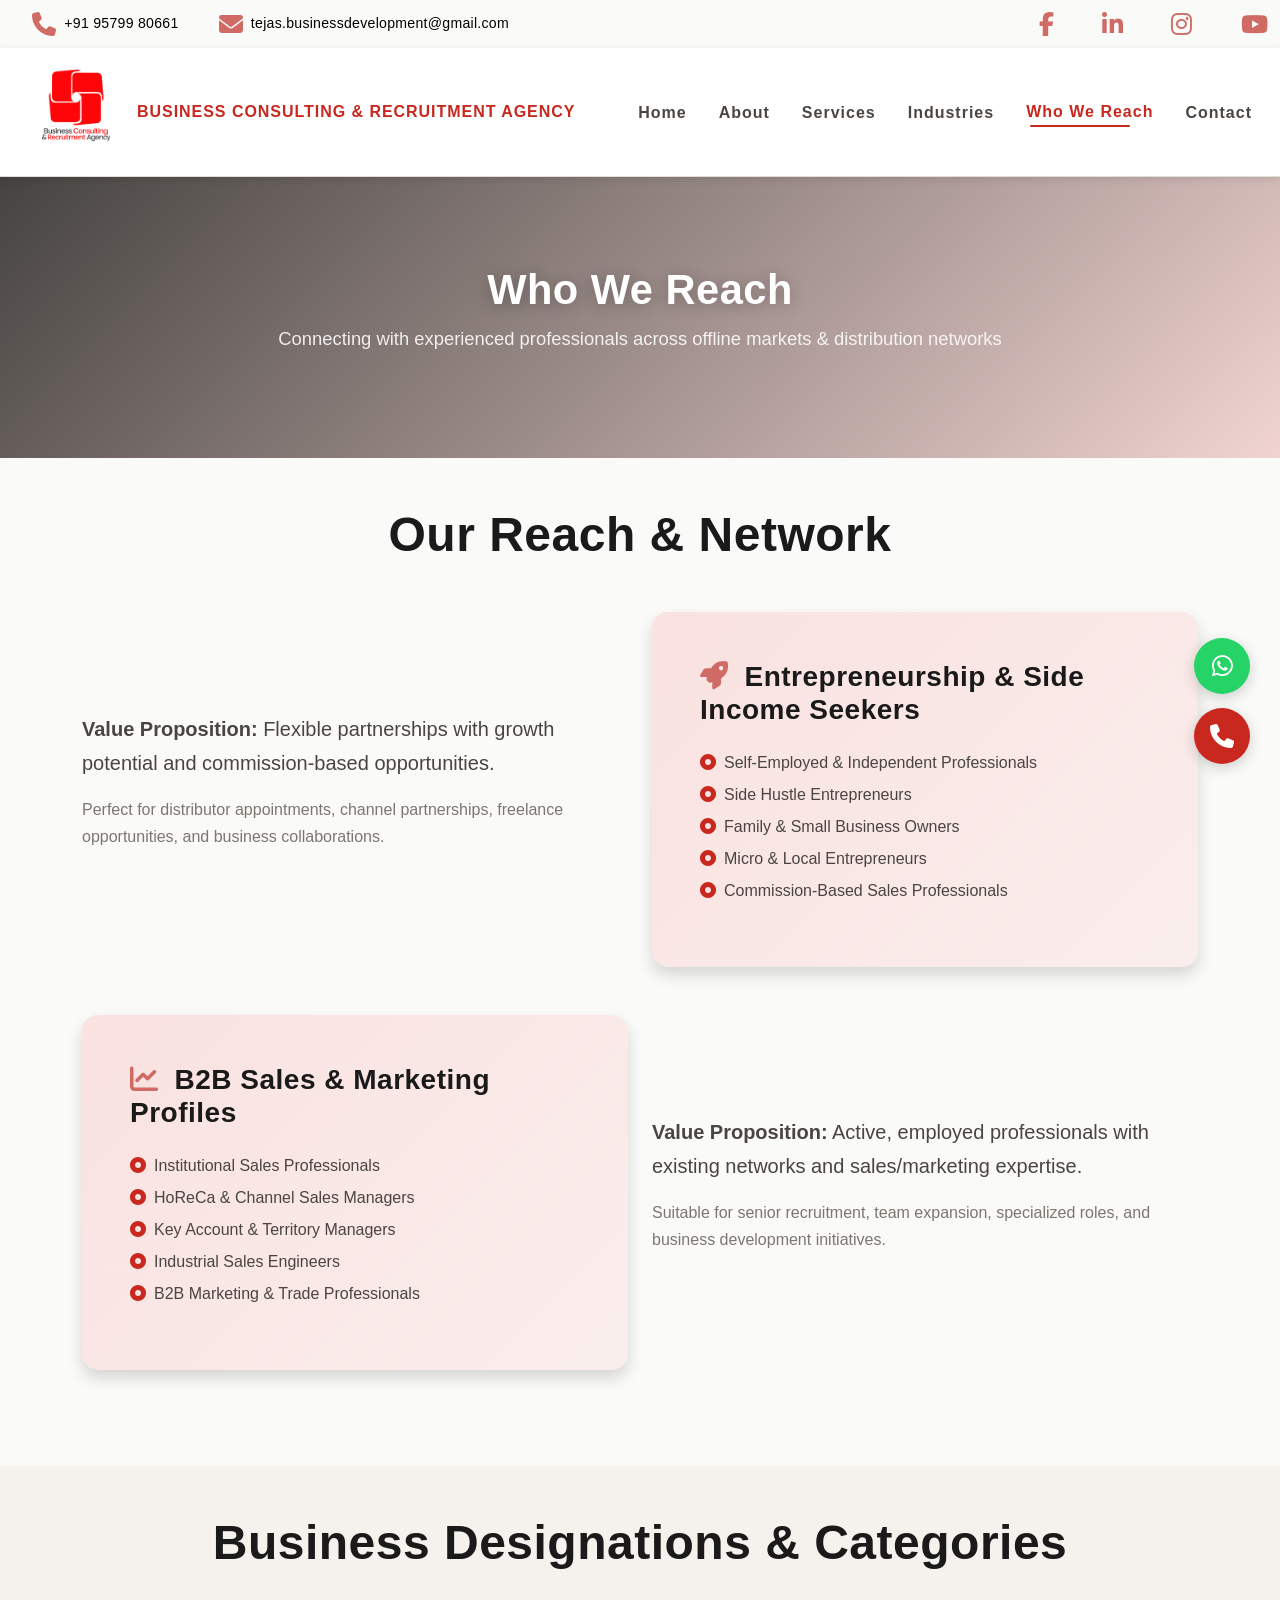
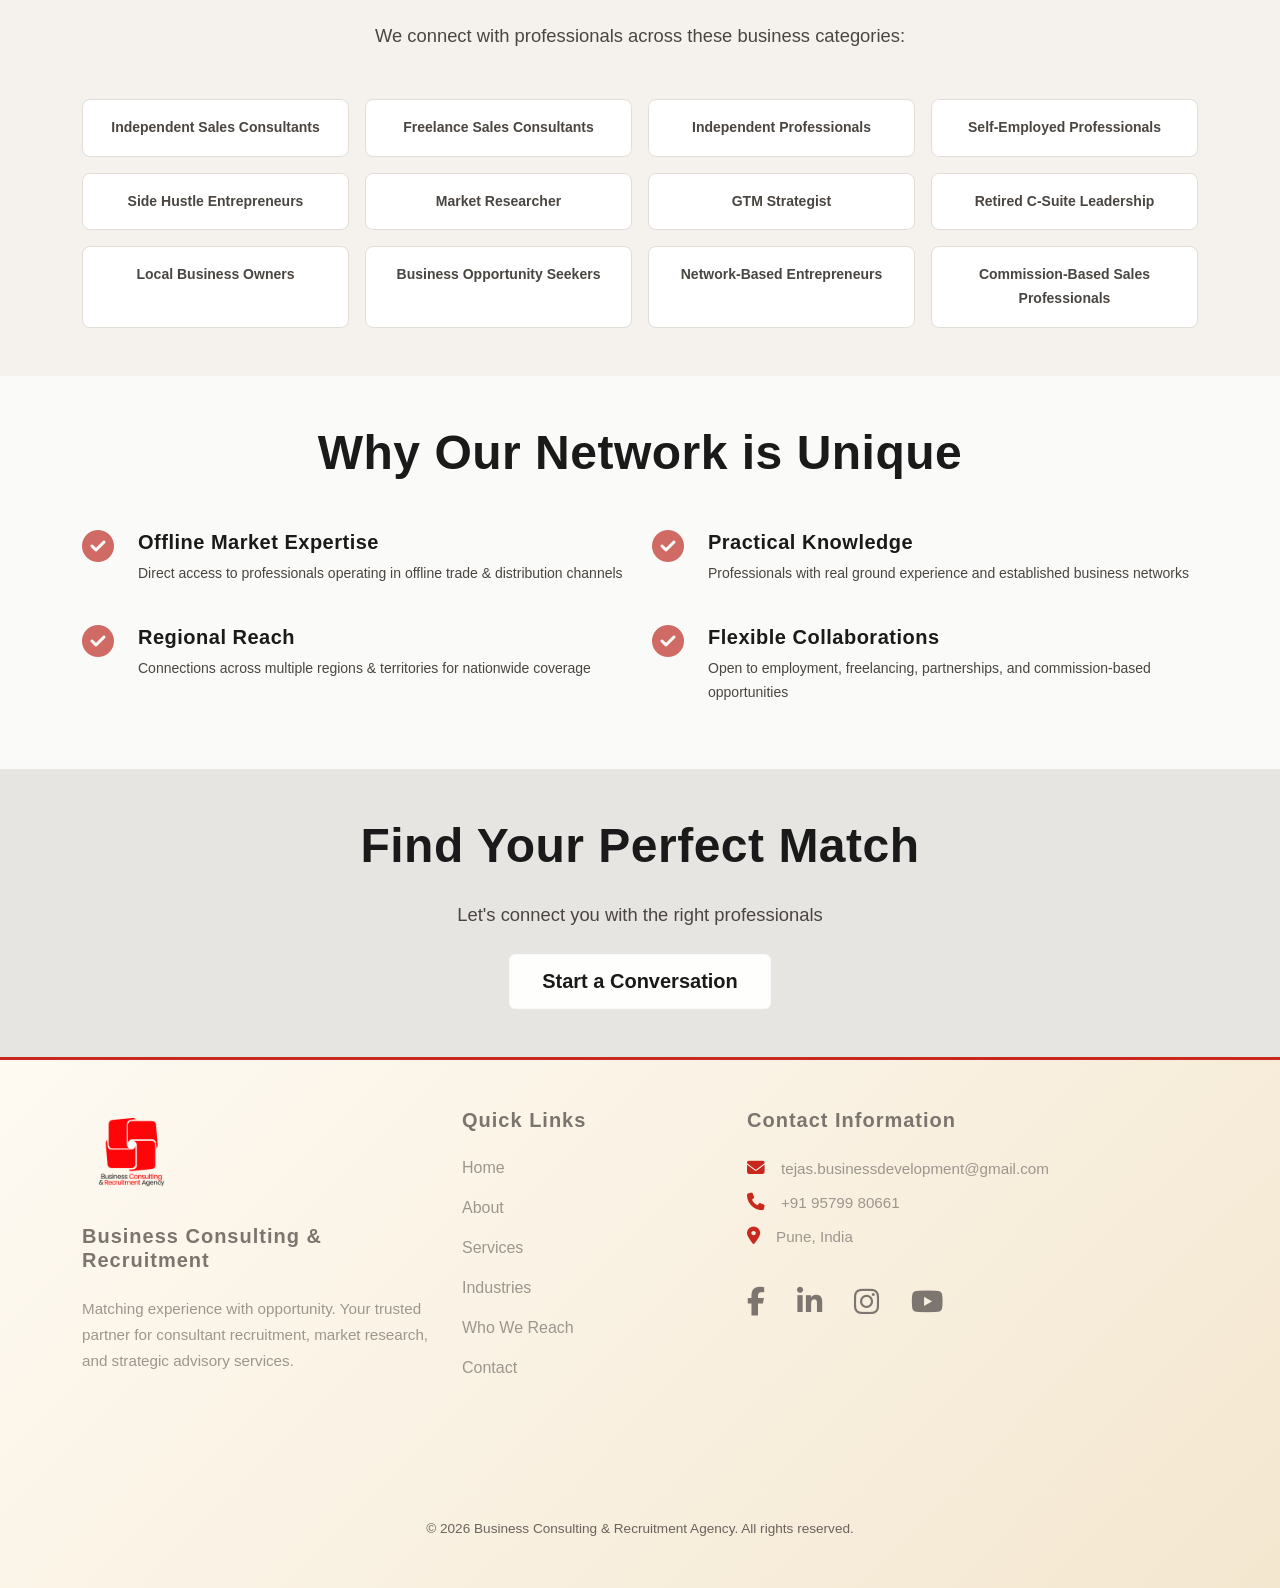
<file: professionals.html>
<!DOCTYPE html>
<html lang="en">
<head>
    <meta charset="UTF-8">
    <meta name="viewport" content="width=device-width, initial-scale=1.0">
    <title>Who We Reach | Business Consulting & Recruitment Agency</title>
    <meta name="description" content="Connecting manufacturers, distributors, channel partners, decision makers and professionals across multiple industries.">
    <meta name="keywords" content="Business Consulting, Recruitment Agency, Market Research, Business Strategy, Sales Consulting, Distribution Development, GTM Strategy, Industry Consultants, Recruitment Services, Business Growth, Channel Partners, Market Entry Consulting, B2B Consulting, Professional Networking, Business Advisory, Strategic Partnerships, Industry Expertise, Consultant Recruitment, Business Development, Market Expansion, Business Solutions">
    <meta name="author" content="Business Consulting & Recruitment Agency">
    <meta name="robots" content="index, follow">
    <meta name="theme-color" content="#C8281E">
    <link rel="icon" href="https://akshay9075.github.io/Business-Consulting__/img/logo.png" type="image/png">
    <meta property="og:type" content="website">
    <meta property="og:site_name" content="Business Consulting & Recruitment Agency">
    <meta property="og:title" content="Business Consulting & Recruitment Agency | Connecting Talent with Opportunity">
    <meta property="og:description" content="Expert business consulting, recruitment solutions, market research, GTM strategy, sales & distribution development, and industry-specific growth support.">
    <meta property="og:image" content="https://akshay9075.github.io/Business-Consulting__/img/logo.png">
    <meta property="og:url" content="https://akshay9075.github.io/Business-Consulting__/">
    <meta name="twitter:card" content="summary_large_image">
    <meta name="twitter:title" content="Business Consulting & Recruitment Agency | Connecting Talent with Opportunity">
    <meta name="twitter:description" content="Professional business consulting, recruitment services, market intelligence, GTM strategy, and business growth solutions across diverse industries.">
    <meta name="twitter:image" content="https://akshay9075.github.io/Business-Consulting__/img/logo.png">
    <link href="https://fonts.googleapis.com/css2?family=Courier+Prime:wght@400;700&family=IBM+Plex+Mono:wght@400;600;700&display=swap" rel="stylesheet">
    <link href="https://cdn.jsdelivr.net/npm/bootstrap@5.3.0/dist/css/bootstrap.min.css" rel="stylesheet">
    <link rel="stylesheet" href="https://cdnjs.cloudflare.com/ajax/libs/font-awesome/6.4.0/css/all.min.css">
    <link rel="stylesheet" href="styles.css">
    <link rel="sitemap" type="application/xml" title="Sitemap" href="https://akshay9075.github.io/Business-Consulting__/sitemap.xml">
</head>
<body>
    <!-- Top Info Bar -->
    <div class="top-info-bar">
        <div class="container-fluid">
            <div class="contact-info">
                <a href="tel:+919579980661"><i class="fas fa-phone"></i>+91 95799 80661</a>
                <a href="mailto:tejas.businessdevelopment@gmail.com"><i class="fas fa-envelope"></i>tejas.businessdevelopment@gmail.com</a>
            </div>
            <div class="social-icons">
                <a href="https://www.facebook.com/BusinessConsultingandRecruitmentAgency" target="_blank" title="Facebook"><i class="fab fa-facebook-f"></i></a>
                <a href="https://www.linkedin.com/company/business-consulting-recruitment-agency-bcra" target="_blank" title="LinkedIn"><i class="fab fa-linkedin-in"></i></a>
                <a href="https://www.instagram.com/businessconsultingrecruitment/" target="_blank" title="Instagram"><i class="fab fa-instagram"></i></a>
                <a href="https://www.youtube.com/@BusinessConsultingRecruitment" target="_blank" title="YouTube"><i class="fab fa-youtube"></i></a>
            </div>
        </div>
    </div>

    <!-- Navigation Bar -->
    <nav class="navbar navbar-expand-lg navbar-light sticky-top" style="background: white; box-shadow: 0 2px 12px rgba(242, 11, 13, 0.1);">
        <div class="container-fluid">
            <a class="navbar-brand d-flex align-items-center" href="index.html">
                <img src="img/logo.png" alt="Business Consulting & Recruitment" height="105" class="d-inline-block align-text-top me-2">
                <span class="d-none d-lg-inline-block fw-bold text-uppercase" style="font-family: 'Bebas Neue', sans-serif; color: #f20b0d; letter-spacing: 0.06em; line-height: 1.1; font-size: 1rem; max-width: 240px;">Business Consulting &amp; Recruitment Agency</span>
            </a>
            <button class="navbar-toggler" type="button" data-bs-toggle="collapse" data-bs-target="#navbarNav">
                <span class="navbar-toggler-icon"></span>
            </button>
            <div class="collapse navbar-collapse" id="navbarNav">
                <ul class="navbar-nav ms-auto">
                    <li class="nav-item"><a class="nav-link" href="index.html">Home</a></li>
                    <li class="nav-item"><a class="nav-link" href="about.html">About</a></li>
                    <li class="nav-item"><a class="nav-link" href="services.html">Services</a></li>
                    <li class="nav-item"><a class="nav-link" href="industries.html">Industries</a></li>
                    <li class="nav-item"><a class="nav-link active" href="professionals.html">Who We Reach</a></li>
                    <li class="nav-item"><a class="nav-link" href="contact.html">Contact</a></li>
                </ul>
            </div>
        </div>
    </nav>

    <!-- Page Header -->
    <section class="page-header">
        <div class="container">
            <h1 class="display-4 fw-bold">Who We Reach</h1>
            <p class="lead">Connecting with experienced professionals across offline markets & distribution networks</p>
        </div>
    </section>

    <!-- Target Professionals Categories -->
    <section class="py-5">
        <div class="container">
            <h2 class="display-5 fw-bold text-center mb-5">Our Reach & Network</h2>
            
            <!-- Category 1 -->
            <!-- <div class="row mb-5 align-items-center">
                <div class="col-lg-6 mb-4 mb-lg-0">
                    <div class="p-5 rounded-4 shadow" style="background: linear-gradient(135deg, rgba(242, 11, 13, 0.1) 0%, rgba(242, 11, 13, 0.05) 100%);">
                        <h3 class="fw-bold mb-4"><i class="fas fa-star me-3" style="color: #f20b0d;"></i>Experienced Industry People</h3>
                        <ul class="list-unstyled">
                            <li class="mb-2"><i class="fas fa-circle-dot me-2" style="color: #f20b0d;"></i>Retired Sales Managers</li>
                            <li class="mb-2"><i class="fas fa-circle-dot me-2" style="color: #f20b0d;"></i>Ex-Distributors</li>
                            <li class="mb-2"><i class="fas fa-circle-dot me-2" style="color: #f20b0d;"></i>Former FMCG & Pharma Employees</li>
                            <li class="mb-2"><i class="fas fa-circle-dot me-2" style="color: #f20b0d;"></i>Retired Purchase Heads</li>
                            <li class="mb-2"><i class="fas fa-circle-dot me-2" style="color: #f20b0d;"></i>Industry Veterans & Trade Advisors</li>
                        </ul>
                    </div>
                </div>
                <div class="col-lg-6">
                    <p class="fs-5 mb-3"><strong>Value Proposition:</strong> Deep industry knowledge, established networks, and practical trade experience without digital footprint.</p>
                    <p class="text-muted">Ideal for advisory roles, channel partnerships, distribution consulting, and market entry strategies.</p>
                </div>
            </div> -->

            <!-- Category 2 -->
            <div class="row mb-5 align-items-center">
                <div class="col-lg-6 mb-4 mb-lg-0 order-lg-2">
                    <div class="p-5 rounded-4 shadow" style="background: linear-gradient(135deg, rgba(242, 11, 13, 0.1) 0%, rgba(242, 11, 13, 0.05) 100%);">
                        <h3 class="fw-bold mb-4"><i class="fas fa-rocket me-3" style="color: #cf6b64;"></i>Entrepreneurship & Side Income Seekers</h3>
                        <ul class="list-unstyled">
                            <li class="mb-2"><i class="fas fa-circle-dot me-2" style="color: #f20b0d;"></i>Self-Employed & Independent Professionals</li>
                            <li class="mb-2"><i class="fas fa-circle-dot me-2" style="color: #f20b0d;"></i>Side Hustle Entrepreneurs</li>
                            <li class="mb-2"><i class="fas fa-circle-dot me-2" style="color: #f20b0d;"></i>Family & Small Business Owners</li>
                            <li class="mb-2"><i class="fas fa-circle-dot me-2" style="color: #f20b0d;"></i>Micro & Local Entrepreneurs</li>
                            <li class="mb-2"><i class="fas fa-circle-dot me-2" style="color: #f20b0d;"></i>Commission-Based Sales Professionals</li>
                        </ul>
                    </div>
                </div>
                <div class="col-lg-6 order-lg-1">
                    <p class="fs-5 mb-3"><strong>Value Proposition:</strong> Flexible partnerships with growth potential and commission-based opportunities.</p>
                    <p class="text-muted">Perfect for distributor appointments, channel partnerships, freelance opportunities, and business collaborations.</p>
                </div>
            </div>

            <!-- Category 3 -->
            <div class="row mb-5 align-items-center">
                <div class="col-lg-6 mb-4 mb-lg-0">
                    <div class="p-5 rounded-4 shadow" style="background: linear-gradient(135deg, rgba(242, 11, 13, 0.1) 0%, rgba(242, 11, 13, 0.05) 100%);">
                        <h3 class="fw-bold mb-4"><i class="fas fa-chart-line me-3" style="color: #cf6b64;"></i>B2B Sales & Marketing Profiles</h3>
                        <ul class="list-unstyled">
                            <li class="mb-2"><i class="fas fa-circle-dot me-2" style="color: #f20b0d;"></i>Institutional Sales Professionals</li>
                            <li class="mb-2"><i class="fas fa-circle-dot me-2" style="color: #f20b0d;"></i>HoReCa & Channel Sales Managers</li>
                            <li class="mb-2"><i class="fas fa-circle-dot me-2" style="color: #f20b0d;"></i>Key Account & Territory Managers</li>
                            <li class="mb-2"><i class="fas fa-circle-dot me-2" style="color: #f20b0d;"></i>Industrial Sales Engineers</li>
                            <li class="mb-2"><i class="fas fa-circle-dot me-2" style="color: #f20b0d;"></i>B2B Marketing & Trade Professionals</li>
                        </ul>
                    </div>
                </div>
                <div class="col-lg-6">
                    <p class="fs-5 mb-3"><strong>Value Proposition:</strong> Active, employed professionals with existing networks and sales/marketing expertise.</p>
                    <p class="text-muted">Suitable for senior recruitment, team expansion, specialized roles, and business development initiatives.</p>
                </div>
            </div>
        </div>
    </section>

    <!-- Business Categories -->
    <section class="py-5 bg-light">
        <div class="container">
            <h2 class="display-5 fw-bold text-center mb-5">Business Designations & Categories</h2>
            <p class="lead text-center mb-5">We connect with professionals across these business categories:</p>
            
            <div class="row g-3">
                <div class="col-sm-6 col-md-4 col-lg-3">
                    <div class="category-badge p-3 rounded-3 text-center h-100">
                        <p class="fw-bold small mb-0">Independent Sales Consultants</p>
                    </div>
                </div>
                <div class="col-sm-6 col-md-4 col-lg-3">
                    <div class="category-badge p-3 rounded-3 text-center h-100">
                        <p class="fw-bold small mb-0">Freelance Sales Consultants</p>
                    </div>
                </div>
                <div class="col-sm-6 col-md-4 col-lg-3">
                    <div class="category-badge p-3 rounded-3 text-center h-100">
                        <p class="fw-bold small mb-0">Independent Professionals</p>
                    </div>
                </div>
                <div class="col-sm-6 col-md-4 col-lg-3">
                    <div class="category-badge p-3 rounded-3 text-center h-100">
                        <p class="fw-bold small mb-0">Self-Employed Professionals</p>
                    </div>
                </div>
                <div class="col-sm-6 col-md-4 col-lg-3">
                    <div class="category-badge p-3 rounded-3 text-center h-100">
                        <p class="fw-bold small mb-0">Side Hustle Entrepreneurs</p>
                    </div>
                </div>
                <div class="col-sm-6 col-md-4 col-lg-3">
                    <div class="category-badge p-3 rounded-3 text-center h-100">
                        <p class="fw-bold small mb-0">Market Researcher</p>
                    </div>
                </div>
                <div class="col-sm-6 col-md-4 col-lg-3">
                    <div class="category-badge p-3 rounded-3 text-center h-100">
                        <p class="fw-bold small mb-0">GTM Strategist</p>
                    </div>
                </div>
                <div class="col-sm-6 col-md-4 col-lg-3">
                    <div class="category-badge p-3 rounded-3 text-center h-100">
                        <p class="fw-bold small mb-0">Retired C-Suite Leadership</p>
                    </div>
                </div>
                <div class="col-sm-6 col-md-4 col-lg-3">
                    <div class="category-badge p-3 rounded-3 text-center h-100">
                        <p class="fw-bold small mb-0">Local Business Owners</p>
                    </div>
                </div>
                <div class="col-sm-6 col-md-4 col-lg-3">
                    <div class="category-badge p-3 rounded-3 text-center h-100">
                        <p class="fw-bold small mb-0">Business Opportunity Seekers</p>
                    </div>
                </div>
                <div class="col-sm-6 col-md-4 col-lg-3">
                    <div class="category-badge p-3 rounded-3 text-center h-100">
                        <p class="fw-bold small mb-0">Network-Based Entrepreneurs</p>
                    </div>
                </div>
                <div class="col-sm-6 col-md-4 col-lg-3">
                    <div class="category-badge p-3 rounded-3 text-center h-100">
                        <p class="fw-bold small mb-0">Commission-Based Sales Professionals</p>
                    </div>
                </div>
            </div>
        </div>
    </section>

    <!-- Key Advantages -->
    <section class="py-5">
        <div class="container">
            <h2 class="display-5 fw-bold text-center mb-5">Why Our Network is Unique</h2>
            <div class="row g-4">
                <div class="col-md-6">
                    <div class="d-flex gap-4">
                        <div>
                            <i class="fas fa-check-circle fa-2x mb-3" style="color: #cf6b64;"></i>
                        </div>
                        <div>
                            <h5 class="fw-bold mb-2">Offline Market Expertise</h5>
                            <p class="small">Direct access to professionals operating in offline trade & distribution channels</p>
                        </div>
                    </div>
                </div>
                <div class="col-md-6">
                    <div class="d-flex gap-4">
                        <div>
                            <i class="fas fa-check-circle fa-2x mb-3" style="color: #cf6b64;"></i>
                        </div>
                        <div>
                            <h5 class="fw-bold mb-2">Practical Knowledge</h5>
                            <p class="small">Professionals with real ground experience and established business networks</p>
                        </div>
                    </div>
                </div>
                <div class="col-md-6">
                    <div class="d-flex gap-4">
                        <div>
                            <i class="fas fa-check-circle fa-2x mb-3" style="color: #cf6b64;"></i>
                        </div>
                        <div>
                            <h5 class="fw-bold mb-2">Regional Reach</h5>
                            <p class="small">Connections across multiple regions & territories for nationwide coverage</p>
                        </div>
                    </div>
                </div>
                <div class="col-md-6">
                    <div class="d-flex gap-4">
                        <div>
                            <i class="fas fa-check-circle fa-2x mb-3" style="color: #cf6b64;"></i>
                        </div>
                        <div>
                            <h5 class="fw-bold mb-2">Flexible Collaborations</h5>
                            <p class="small">Open to employment, freelancing, partnerships, and commission-based opportunities</p>
                        </div>
                    </div>
                </div>
            </div>
        </div>
    </section>

    <!-- CTA -->
    <section class="py-5" style="background: #e7e5e2; color: white;">
        <div class="container text-center">
            <h2 class="display-5 fw-bold mb-4">Find Your Perfect Match</h2>
            <p class="lead mb-4">Let's connect you with the right professionals</p>
            <a href="contact.html" class="btn btn-light btn-lg fw-bold">Start a Conversation</a>
        </div>
    </section>

    <!-- Footer -->
    <footer class="py-5">
        <div class="container">
            <div class="row mb-5">
                <div class="col-lg-4 col-md-6 mb-5">
                    <div class="mb-4">
                        <img src="img/logo.png" alt="Business Consulting & Recruitment" height="100" class="mb-3">
                        <h5 class="fw-bold">Business Consulting & Recruitment</h5>
                    </div>
                    <p>Matching experience with opportunity. Your trusted partner for consultant recruitment, market research, and strategic advisory services.</p>
                </div>
                <div class="col-lg-3 col-md-6 mb-5">
                    <h5 class="fw-bold mb-4">Quick Links</h5>
                    <ul class="list-unstyled">
                        <li class="mb-3"><a href="index.html" class="text-decoration-none">Home</a></li>
                        <li class="mb-3"><a href="about.html" class="text-decoration-none">About</a></li>
                        <li class="mb-3"><a href="services.html" class="text-decoration-none">Services</a></li>
                        <li class="mb-3"><a href="industries.html" class="text-decoration-none">Industries</a></li>
                        <li class="mb-3"><a href="professionals.html" class="text-decoration-none">Who We Reach</a></li>
                        <li class="mb-3"><a href="contact.html" class="text-decoration-none">Contact</a></li>
                    </ul>
                </div>
                <div class="col-lg-5 col-md-12 mb-5">
                    <h5 class="fw-bold mb-4">Contact Information</h5>
                    <div class="mb-4">
                        <p class="mb-2"><i class="fas fa-envelope me-3" style="color: #f20b0d; font-size: 1.1rem;"></i><a href="mailto:tejas.businessdevelopment@gmail.com" class="text-decoration-none">tejas.businessdevelopment@gmail.com</a></p>
                        <p class="mb-2"><i class="fas fa-phone me-3" style="color: #f20b0d; font-size: 1.1rem;"></i><a href="tel:+919579980661" class="text-decoration-none">+91 95799 80661</a></p>
                        <p><i class="fas fa-map-marker-alt me-3" style="color: #f20b0d; font-size: 1.1rem;"></i>Pune, India</p>
                        <div class="social-icons footer">
                    <a href="https://www.facebook.com/BusinessConsultingandRecruitmentAgency" target="_blank" title="Facebook"><i class="fab fa-facebook-f"></i></a>
                    <a href="https://www.linkedin.com" target="_blank" title="LinkedIn"><i class="fab fa-linkedin-in"></i></a>
                    <a href="https://www.instagram.com" target="_blank" title="Instagram"><i class="fab fa-instagram"></i></a>
                    <a href="https://www.youtube.com" target="_blank" title="YouTube"><i class="fab fa-youtube"></i></a>
                    </div>
                    </div>
                </div>
            </div>
            <hr class="my-4" style="border-color: rgba(255,255,255,0.2);">
            <div class="text-center">
                <p class="mb-0">&copy; 2026 Business Consulting & Recruitment Agency. All rights reserved.</p>
            </div>
        </div>
    </footer>

    <!-- Floating Contact Buttons -->
    <div class="floating-contact-buttons">
        <a href="https://wa.me/919579980661?text=Hello%20I%20need%20to%20discuss%20about%20recruitment%20and%20business%20consulting" target="_blank" class="btn-floating btn-whatsapp" title="Chat on WhatsApp">
            <i class="fab fa-whatsapp"></i>
        </a>
        <a href="tel:+919579980661" class="btn-floating btn-call" title="Call Us">
            <i class="fas fa-phone"></i>
        </a>
    </div>

    <script src="https://cdn.jsdelivr.net/npm/bootstrap@5.3.0/dist/js/bootstrap.bundle.min.js"></script>
    <script src="script.js"></script>
</body>
</html>
</file>
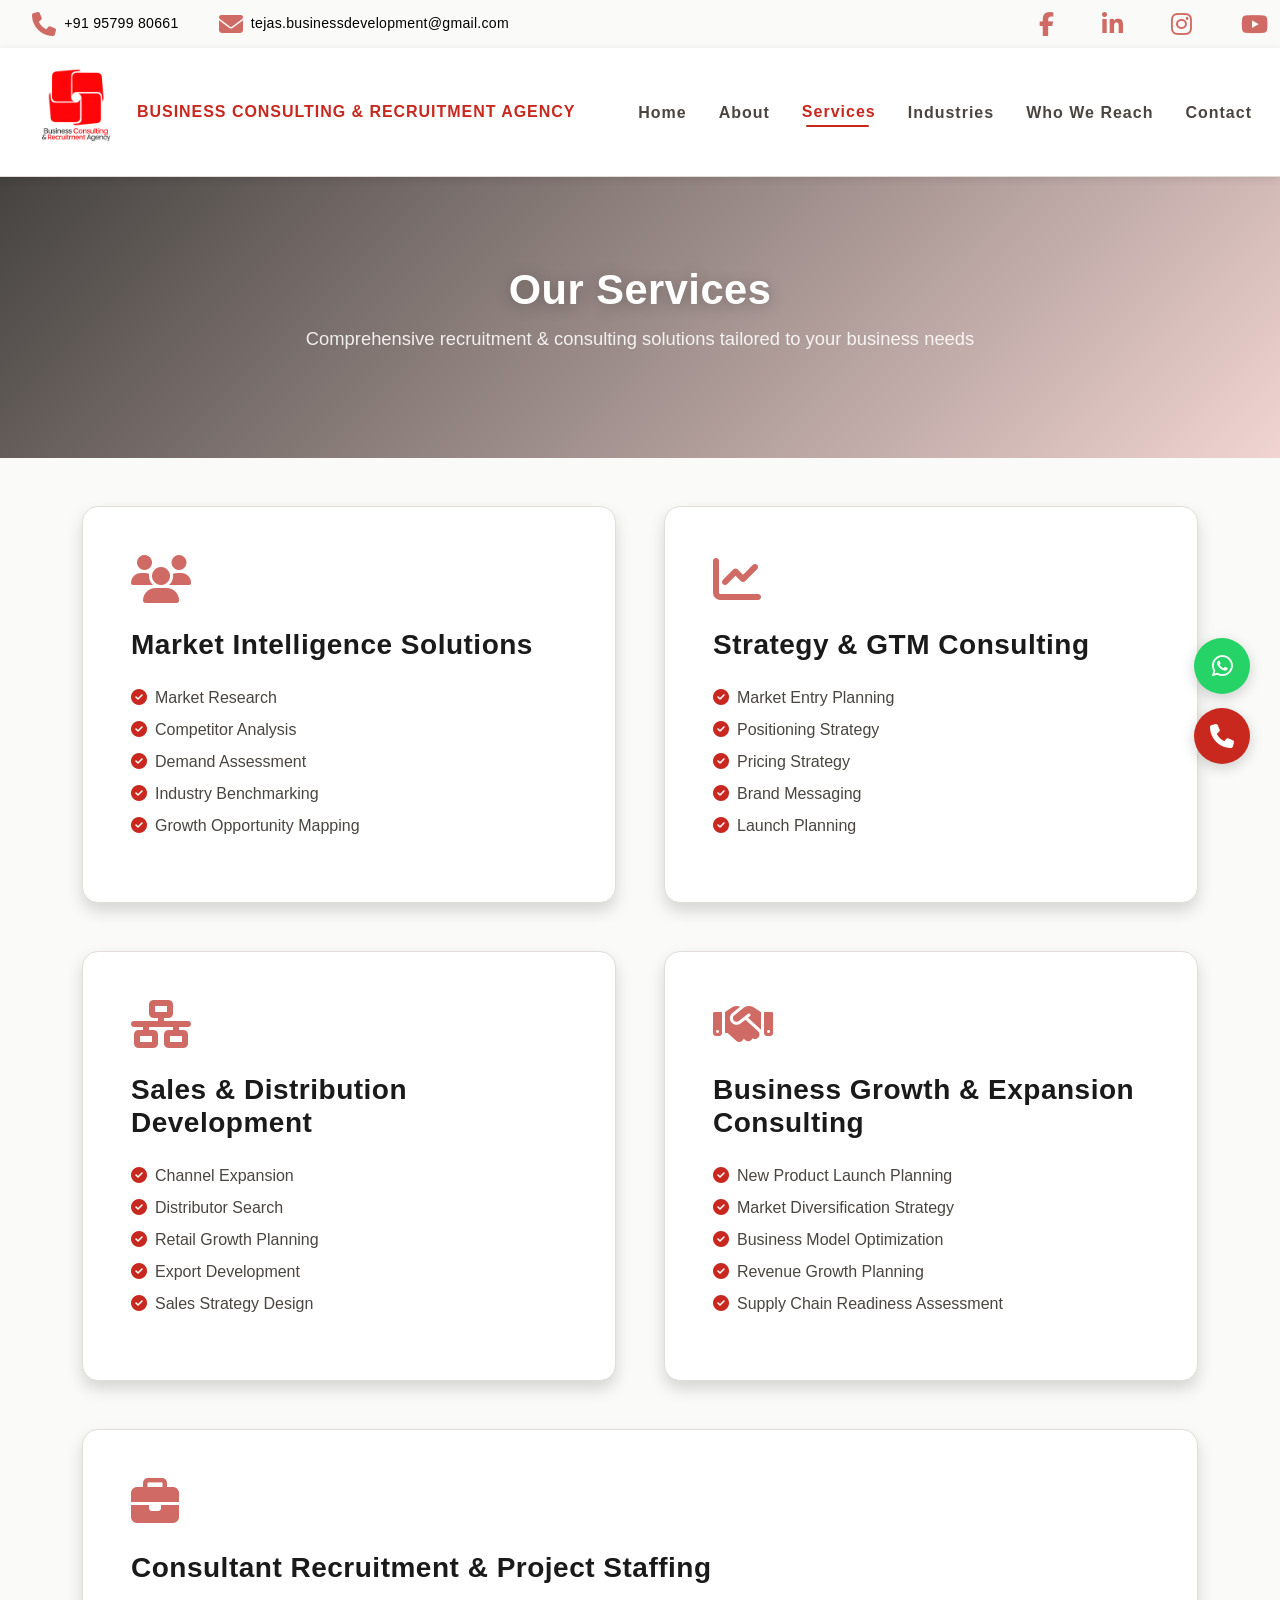
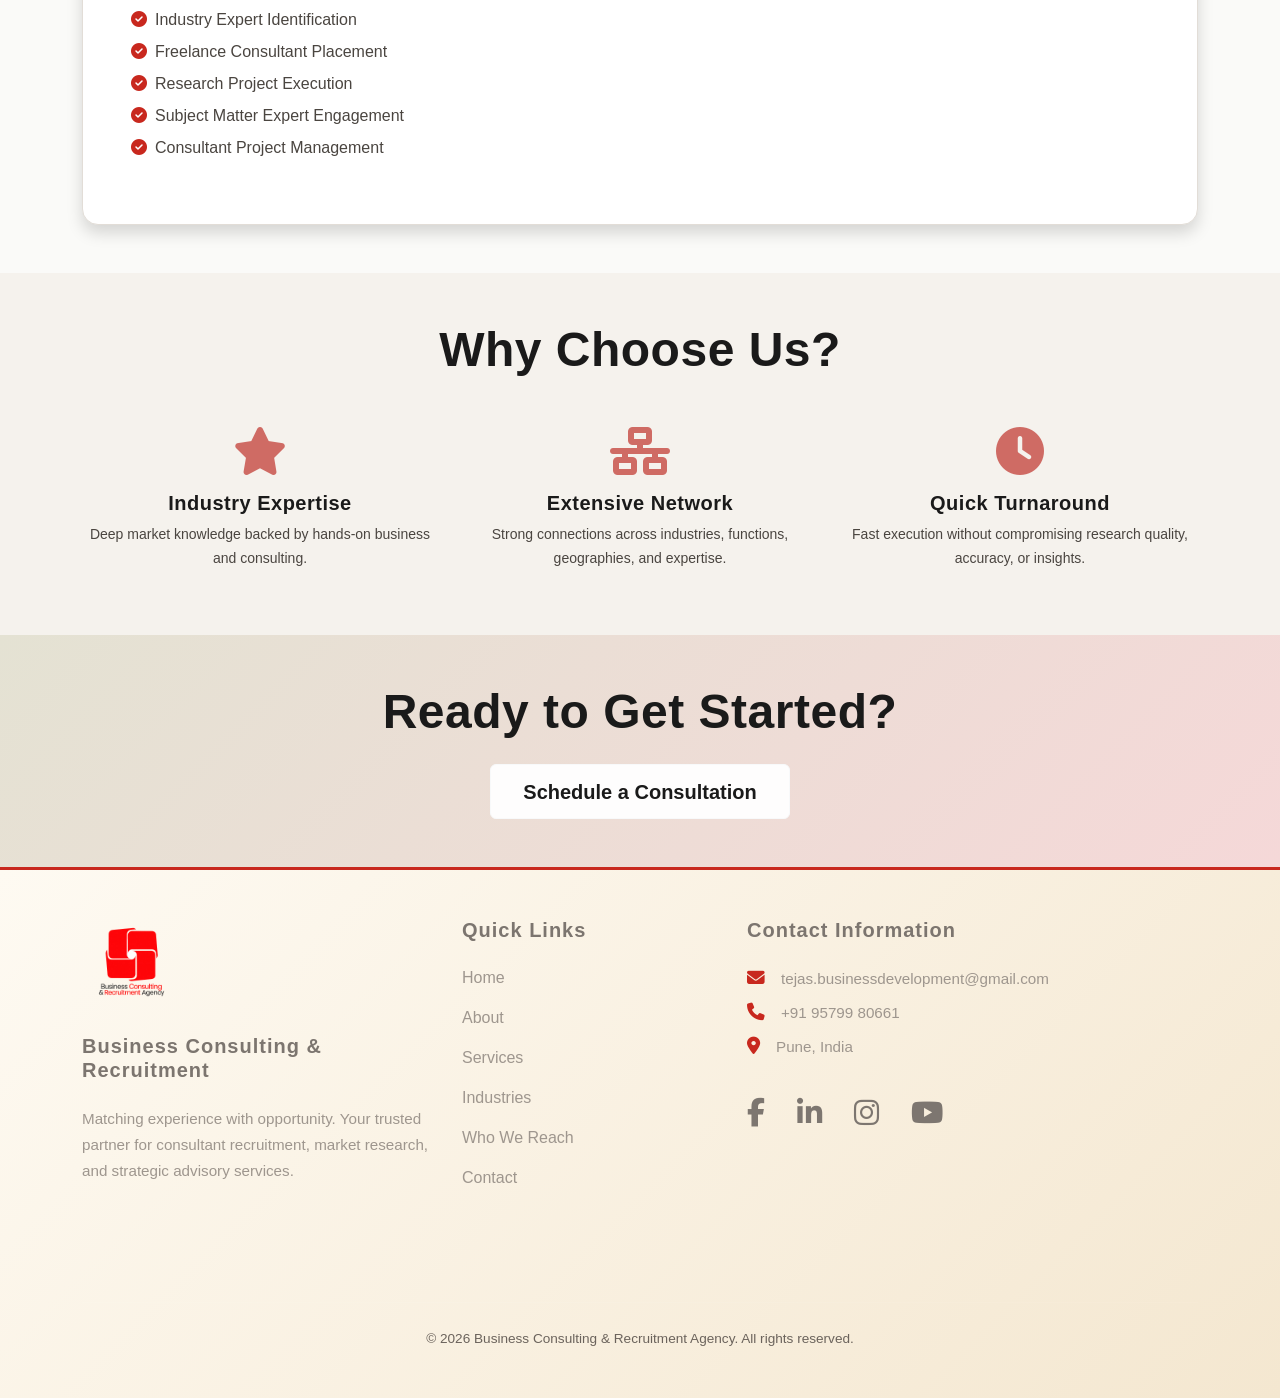
<file: services.html>
<!DOCTYPE html>
<html lang="en">
<head>
    <meta charset="UTF-8">
    <meta name="viewport" content="width=device-width, initial-scale=1.0">
    <title>Our Services | Business Consulting & Recruitment Agency</title>
    <meta name="description" content="Explore our services including recruitment, market research, sales consulting, distribution development, GTM strategy and business advisory.">
    <meta name="keywords" content="Business Consulting, Recruitment Agency, Market Research, Business Strategy, Sales Consulting, Distribution Development, GTM Strategy, Industry Consultants, Recruitment Services, Business Growth, Channel Partners, Market Entry Consulting, B2B Consulting, Professional Networking, Business Advisory, Strategic Partnerships, Industry Expertise, Consultant Recruitment, Business Development, Market Expansion, Business Solutions">
    <meta name="author" content="Business Consulting & Recruitment Agency">
    <meta name="robots" content="index, follow">
    <meta name="theme-color" content="#C8281E">
    <link rel="icon" href="https://akshay9075.github.io/Business-Consulting__/img/logo.png" type="image/png">
    <meta property="og:type" content="website">
    <meta property="og:site_name" content="Business Consulting & Recruitment Agency">
    <meta property="og:title" content="Business Consulting & Recruitment Agency | Connecting Talent with Opportunity">
    <meta property="og:description" content="Expert business consulting, recruitment solutions, market research, GTM strategy, sales & distribution development, and industry-specific growth support.">
    <meta property="og:image" content="https://akshay9075.github.io/Business-Consulting__/img/logo.png">
    <meta property="og:url" content="https://akshay9075.github.io/Business-Consulting__/">
    <meta name="twitter:card" content="summary_large_image">
    <meta name="twitter:title" content="Business Consulting & Recruitment Agency | Connecting Talent with Opportunity">
    <meta name="twitter:description" content="Professional business consulting, recruitment services, market intelligence, GTM strategy, and business growth solutions across diverse industries.">
    <meta name="twitter:image" content="https://akshay9075.github.io/Business-Consulting__/img/logo.png">
    <link href="https://fonts.googleapis.com/css2?family=Courier+Prime:wght@400;700&family=IBM+Plex+Mono:wght@400;600;700&display=swap" rel="stylesheet">
    <link href="https://cdn.jsdelivr.net/npm/bootstrap@5.3.0/dist/css/bootstrap.min.css" rel="stylesheet">
    <link rel="stylesheet" href="https://cdnjs.cloudflare.com/ajax/libs/font-awesome/6.4.0/css/all.min.css">
    <link rel="stylesheet" href="styles.css">
    <link rel="sitemap" type="application/xml" title="Sitemap" href="https://akshay9075.github.io/Business-Consulting__/sitemap.xml">
</head>
<body>
    <!-- Top Info Bar -->
    <div class="top-info-bar">
        <div class="container-fluid">
            <div class="contact-info">
                <a href="tel:+919579980661"><i class="fas fa-phone"></i>+91 95799 80661</a>
                <a href="mailto:tejas.businessdevelopment@gmail.com"><i class="fas fa-envelope"></i>tejas.businessdevelopment@gmail.com</a>
            </div>
            <div class="social-icons">
                <a href="https://www.facebook.com/BusinessConsultingandRecruitmentAgency" target="_blank" title="Facebook"><i class="fab fa-facebook-f"></i></a>
                <a href="https://www.linkedin.com/company/business-consulting-recruitment-agency-bcra" target="_blank" title="LinkedIn"><i class="fab fa-linkedin-in"></i></a>
                <a href="https://www.instagram.com/businessconsultingrecruitment/" target="_blank" title="Instagram"><i class="fab fa-instagram"></i></a>
                <a href="https://www.youtube.com/@BusinessConsultingRecruitment" target="_blank" title="YouTube"><i class="fab fa-youtube"></i></a>
            </div>
        </div>
    </div>

    <!-- Navigation Bar -->
    <nav class="navbar navbar-expand-lg navbar-light sticky-top" style="background: white; box-shadow: 0 2px 12px rgba(242, 11, 13, 0.1);">
        <div class="container-fluid">
                <a class="navbar-brand d-flex align-items-center" href="index.html">
                    <img src="img/logo.png" alt="Business Consulting & Recruitment" height="105" class="d-inline-block align-text-top me-2">
                    <span class="d-none d-lg-inline-block fw-bold text-uppercase" style="font-family: 'Bebas Neue', sans-serif; color: #f20b0d; letter-spacing: 0.06em; line-height: 1.1; font-size: 1rem; max-width: 240px;">Business Consulting &amp; Recruitment Agency</span>
                </a>
            <button class="navbar-toggler" type="button" data-bs-toggle="collapse" data-bs-target="#navbarNav">
                <span class="navbar-toggler-icon"></span>
            </button>
            <div class="collapse navbar-collapse" id="navbarNav">
                <ul class="navbar-nav ms-auto">
                    <li class="nav-item"><a class="nav-link" href="index.html">Home</a></li>
                    <li class="nav-item"><a class="nav-link" href="about.html">About</a></li>
                    <li class="nav-item"><a class="nav-link active" href="services.html">Services</a></li>
                    <li class="nav-item"><a class="nav-link" href="industries.html">Industries</a></li>
                    <li class="nav-item"><a class="nav-link" href="professionals.html">Who We Reach</a></li>
                    <li class="nav-item"><a class="nav-link" href="contact.html">Contact</a></li>
                        
                </ul>
            </div>
        </div>
    </nav>

    <!-- Page Header -->
    <section class="page-header">
        <div class="container">
            <h1 class="display-4 fw-bold">Our Services</h1>
            <p class="lead">Comprehensive recruitment & consulting solutions tailored to your business needs</p>
        </div>
    </section>

    <!-- Services Detail -->
    <section class="py-5">
        <div class="container">
            <div class="row g-5 mb-5">
                <div class="col-lg-6">
                    <div class="service-detail-card p-5 rounded-4 shadow">
                        <div class="mb-4">
                            <i class="fas fa-users fa-3x" style="color: #cf6b64;"></i>
                        </div>
                        <h3 class="mb-4 fw-bold">Market Intelligence Solutions</h3>
                        <!-- <p class="mb-3">We specialize in identifying and recruiting top talent across multiple industries:</p> -->
                        <ul class="list-unstyled">
                            <li class="mb-2"><i class="fas fa-check-circle me-2" style="color: #f20b0d;"></i>Market Research</li>
                            <li class="mb-2"><i class="fas fa-check-circle me-2" style="color: #f20b0d;"></i>Competitor Analysis</li>
                            <li class="mb-2"><i class="fas fa-check-circle me-2" style="color: #f20b0d;"></i>Demand Assessment</li>
                            <li class="mb-2"><i class="fas fa-check-circle me-2" style="color: #f20b0d;"></i>Industry Benchmarking</li>
                            <li class="mb-2"><i class="fas fa-check-circle me-2" style="color: #f20b0d;"></i>Growth Opportunity Mapping</li>
                        </ul>
                    </div>
                </div>
                <div class="col-lg-6">
                    <div class="service-detail-card p-5 rounded-4 shadow">
                        <div class="mb-4">
                                <i class="fas fa-chart-line fa-3x" style="color: #cf6b64;"></i>
                        </div>
                        <h3 class="mb-4 fw-bold">Strategy & GTM Consulting</h3>
                        <!-- <p class="mb-3">Strategic guidance for business growth and market expansion:</p> -->
                        <ul class="list-unstyled">
                            <li class="mb-2"><i class="fas fa-check-circle me-2" style="color: #f20b0d;"></i>Market Entry Planning</li>
                            <li class="mb-2"><i class="fas fa-check-circle me-2" style="color: #f20b0d;"></i>Positioning Strategy</li>
                            <li class="mb-2"><i class="fas fa-check-circle me-2" style="color: #f20b0d;"></i>Pricing Strategy</li>
                            <li class="mb-2"><i class="fas fa-check-circle me-2" style="color: #f20b0d;"></i>Brand Messaging</li>
                            <li class="mb-2"><i class="fas fa-check-circle me-2" style="color: #f20b0d;"></i>Launch Planning</li>
                        </ul>
                    </div>
                </div>
            </div>

            <div class="row g-5 mb-5">
                <div class="col-lg-6">
                    <div class="service-detail-card p-5 rounded-4 shadow">
                        <div class="mb-4">
                                <i class="fas fa-network-wired fa-3x" style="color: #cf6b64;"></i>
                        </div>
                        <h3 class="mb-4 fw-bold">Sales & Distribution Development</h3>
                        <!-- <p class="mb-3">Access to professionals in offline markets & distribution networks:</p> -->
                        <ul class="list-unstyled">
                            <li class="mb-2"><i class="fas fa-check-circle me-2" style="color: #f20b0d;"></i>Channel Expansion</li>
                            <li class="mb-2"><i class="fas fa-check-circle me-2" style="color: #f20b0d;"></i>Distributor Search</li>
                            <li class="mb-2"><i class="fas fa-check-circle me-2" style="color: #f20b0d;"></i>Retail Growth Planning</li>
                            <li class="mb-2"><i class="fas fa-check-circle me-2" style="color: #f20b0d;"></i>Export Development</li>
                            <li class="mb-2"><i class="fas fa-check-circle me-2" style="color: #f20b0d;"></i>Sales Strategy Design</li>
                        </ul>
                    </div>
                </div>
                <div class="col-lg-6">
                    <div class="service-detail-card p-5 rounded-4 shadow">
                        <div class="mb-4">
                                <i class="fas fa-handshake fa-3x" style="color: #cf6b64;"></i>
                        </div>
                        <h3 class="mb-4 fw-bold">Business Growth & Expansion Consulting</h3>
                        <!-- <p class="mb-3">Facilitate meaningful business partnerships & collaborations:</p> -->
                        <ul class="list-unstyled">
                            <li class="mb-2"><i class="fas fa-check-circle me-2" style="color: #f20b0d;"></i>New Product Launch Planning</li>
                            <li class="mb-2"><i class="fas fa-check-circle me-2" style="color: #f20b0d;"></i>Market Diversification Strategy</li>
                            <li class="mb-2"><i class="fas fa-check-circle me-2" style="color: #f20b0d;"></i>Business Model Optimization</li>
                            <li class="mb-2"><i class="fas fa-check-circle me-2" style="color: #f20b0d;"></i>Revenue Growth Planning</li>
                            <li class="mb-2"><i class="fas fa-check-circle me-2" style="color: #f20b0d;"></i>Supply Chain Readiness Assessment</li>
                        </ul>
                    </div>
                </div>
            </div>

            <div class="row g-5">
                <div class="col-lg-12">
                    <div class="service-detail-card p-5 rounded-4 shadow">
                        <div class="mb-4">
                                <i class="fas fa-briefcase fa-3x" style="color: #cf6b64;"></i>
                        </div>
                        <h3 class="mb-4 fw-bold">Consultant Recruitment & Project Staffing</h3>
                        <!-- <p class="mb-3">Specialized recruitment for leadership & specialized roles:</p> -->
                        <ul class="list-unstyled">
                            <li class="mb-2"><i class="fas fa-check-circle me-2" style="color: #f20b0d;"></i>Industry Expert Identification</li>
                            <li class="mb-2"><i class="fas fa-check-circle me-2" style="color: #f20b0d;"></i>Freelance Consultant Placement</li>
                            <li class="mb-2"><i class="fas fa-check-circle me-2" style="color: #f20b0d;"></i>Research Project Execution</li>
                            <li class="mb-2"><i class="fas fa-check-circle me-2" style="color: #f20b0d;"></i>Subject Matter Expert Engagement</li>
                            <li class="mb-2"><i class="fas fa-check-circle me-2" style="color: #f20b0d;"></i>Consultant Project Management</li>
                        </ul>
                    </div>
                </div>
            </div>
        </div>
    </section>

    <!-- Why Choose Us -->
    <section class="py-5 bg-light">
        <div class="container">
            <h2 class="display-5 fw-bold text-center mb-5">Why Choose Us?</h2>
            <div class="row g-4">
                <div class="col-md-6 col-lg-4">
                    <div class="text-center">
                            <i class="fas fa-star fa-3x mb-3" style="color: #cf6b64;"></i>
                        <h5 class="fw-bold">Industry Expertise</h5>
                        <p class="small">Deep market knowledge backed by hands-on business and consulting.</p>
                    </div>
                </div>
                <div class="col-md-6 col-lg-4">
                    <div class="text-center">
                            <i class="fas fa-network-wired fa-3x mb-3" style="color: #cf6b64;"></i>
                        <h5 class="fw-bold">Extensive Network</h5>
                        <p class="small">Strong connections across industries, functions, geographies, and expertise.</p>
                    </div>
                </div>
                <div class="col-md-6 col-lg-4">
                    <div class="text-center">
                            <i class="fas fa-clock fa-3x mb-3" style="color: #cf6b64;"></i>
                        <h5 class="fw-bold">Quick Turnaround</h5>
                        <p class="small">Fast execution without compromising research quality, accuracy, or insights.</p>
                    </div>
                </div>
            </div>
        </div>
    </section>

    <!-- CTA -->
    <section class="py-5" style="background: linear-gradient(135deg, #e4e2d3 0%, #f5d8d8 100%); color: white;">
        <div class="container text-center">
            <h2 class="display-5 fw-bold mb-4">Ready to Get Started?</h2>
            <a href="contact.html" class="btn btn-light btn-lg fw-bold">Schedule a Consultation</a>
        </div>
    </section>

    <!-- Footer -->
    <footer class="py-5">
        <div class="container">
            <div class="row mb-5">
                <div class="col-lg-4 col-md-6 mb-5">
                    <div class="mb-4">
                        <img src="img/logo.png" alt="Business Consulting & Recruitment" height="100" class="mb-3">
                        <h5 class="fw-bold">Business Consulting & Recruitment</h5>
                    </div>
                    <p>Matching experience with opportunity. Your trusted partner for consultant recruitment, market research, and strategic advisory services.</p>
                </div>
                <div class="col-lg-3 col-md-6 mb-5">
                    <h5 class="fw-bold mb-4">Quick Links</h5>
                    <ul class="list-unstyled">
                        <li class="mb-3"><a href="index.html" class="text-decoration-none">Home</a></li>
                       <li class="mb-3"><a href="about.html" class="text-decoration-none">About</a></li>
                        <li class="mb-3"><a href="services.html" class="text-decoration-none">Services</a></li>
                        <li class="mb-3"><a href="industries.html" class="text-decoration-none">Industries</a></li>
                        <li class="mb-3"><a href="professionals.html" class="text-decoration-none">Who We Reach</a></li>
                        <li class="mb-3"><a href="contact.html" class="text-decoration-none">Contact</a></li>
                            
                    </ul>
                </div>
                <div class="col-lg-5 col-md-12 mb-5">
                    <h5 class="fw-bold mb-4">Contact Information</h5>
                    <div class="mb-4">
                        <p class="mb-2"><i class="fas fa-envelope me-3" style="color: #f20b0d; font-size: 1.1rem;"></i><a href="mailto:tejas.businessdevelopment@gmail.com" class="text-decoration-none">tejas.businessdevelopment@gmail.com</a></p>
                        <p class="mb-2"><i class="fas fa-phone me-3" style="color: #f20b0d; font-size: 1.1rem;"></i><a href="tel:+919579980661" class="text-decoration-none">+91 95799 80661</a></p>
                        <p><i class="fas fa-map-marker-alt me-3" style="color: #f20b0d; font-size: 1.1rem;"></i>Pune, India</p>
                        <div class="social-icons footer">
                    <a href="https://www.facebook.com/BusinessConsultingandRecruitmentAgency" target="_blank" title="Facebook"><i class="fab fa-facebook-f"></i></a>
                    <a href="https://www.linkedin.com/company/business-consulting-recruitment-agency-bcra" target="_blank" title="LinkedIn"><i class="fab fa-linkedin-in"></i></a>
                    <a href="https://www.instagram.com/businessconsultingrecruitment/" target="_blank" title="Instagram"><i class="fab fa-instagram"></i></a>
                    <a href="https://www.youtube.com/@BusinessConsultingRecruitment" target="_blank" title="YouTube"><i class="fab fa-youtube"></i></a>
                    </div>
                    </div>
                </div>
            </div>
            <hr class="my-4" style="border-color: rgba(255,255,255,0.2);">
            <div class="text-center">
                <p class="mb-0">&copy; 2026 Business Consulting & Recruitment Agency. All rights reserved.</p>
            </div>
        </div>
    </footer>    <!-- Floating Contact Buttons -->
    <div class="floating-contact-buttons">
        <a href="https://wa.me/919579980661?text=Hello%20I%20need%20to%20discuss%20about%20recruitment%20and%20business%20consulting" target="_blank" class="btn-floating btn-whatsapp" title="Chat on WhatsApp">
            <i class="fab fa-whatsapp"></i>
        </a>
        <a href="tel:+919579980661" class="btn-floating btn-call" title="Call Us">
            <i class="fas fa-phone"></i>
        </a>
    </div>

    <script src="https://cdn.jsdelivr.net/npm/bootstrap@5.3.0/dist/js/bootstrap.bundle.min.js"></script>
    <script src="script.js"></script>
</body>
</html>
</file>
<file: styles.css>
/* =====================
   ROOT COLORS & VARIABLES
   ===================== */
@import url('https://fonts.googleapis.com/css2?family=Anton&display=swap');

:root {
    /* ── Primary Palette ──────────────────────────────── */
    --accent-red:      #C8281E;   /* CTA buttons, icons, active states, highlights */
    --accent-red-dark: #A01F17;   /* Hover states for red elements */
    --accent-red-soft: rgba(200, 40, 30, 0.08);  /* Subtle tinted backgrounds */

    /* ── Neutral / Background Scale ───────────────────── */
    --bg-base:         #FAFAF8;   /* Page background — warm off-white */
    --bg-cream:        #F5F2ED;   /* Section alternates — soft cream */
    --bg-cream-deep:   #EDE9E1;   /* Deeper cream for contrast panels */
    --surface:         #FFFFFF;   /* Card / panel surfaces */
    --surface-tinted:  #F9F7F4;   /* Lightly tinted card alternate */

    /* ── Text ─────────────────────────────────────────── */
    --heading:         #1A1A1A;   /* h1-h6 – near-black */
    --body-text:       #4A4540;   /* Body copy – warm dark gray */
    --muted-text:      #7D7670;   /* Captions, secondary copy */

    /* ── Borders & Dividers ───────────────────────────── */
    --border:          #E2DDD7;   /* Default borders */
    --border-strong:   #C8BFB4;   /* Visible separators */

    /* ── Legacy aliases (keeps old var() refs working) ── */
    --primary-red:     var(--accent-red);
    --dark-red:        var(--accent-red-dark);
    --light-bg:        var(--bg-cream);
    --dark-text:       var(--heading);
    --gray-text:       var(--body-text);
}

/* =====================
   GLOBAL STYLES
   ===================== */
* {
    margin: 0;
    padding: 0;
    box-sizing: border-box;
}

html {
    scroll-behavior: smooth;
}

body {
    font-family: 'Montserrat', sans-serif;
    color: var(--body-text);
    background-color: var(--bg-base);
    overflow-x: hidden;
}

/* =====================
   TYPOGRAPHY
   ===================== */
h1, h2, h3, h4, h5, h6 {
    color: var(--heading);
    font-family: 'Bebas Neue', sans-serif;
    font-weight: 400;
    letter-spacing: 0.5px;
}

p {
    line-height: 1.7;
    font-family: 'Poppins', sans-serif;
    color: var(--body-text);
}

.lead {
    font-size: 1.15rem;
    font-weight: 500;
    font-family: 'Poppins', sans-serif;
}

/* =====================
   TOP INFO BAR
   ===================== */
.top-info-bar {
    background-color: linear-gradient(135deg, #FEFAF2 0%, #F4E7D0 100%);   /* dark charcoal — clean, premium */
    color: var(--bg-cream);
    padding: 0.75rem 0;
    font-size: 0.88rem;
    position: sticky;
    top: 0;
    z-index: 1020;
    box-shadow: 0 2px 8px rgba(0,0,0,0.18);
    display: flex;
    align-items: center;
}

.top-info-bar .container-fluid {
    display: flex;
    align-items: center;
    justify-content: space-between;
}

.top-info-bar .contact-info {
    display: flex;
    align-items: center;
    gap: 0;
}

.top-info-bar a {
    color: black;
    text-decoration: none;
    margin: 0 1.25rem;
    display: inline-flex;
    align-items: center;
    gap: 0.5rem;
    transition: color 0.25s ease;
    font-family: 'Poppins', sans-serif;
    letter-spacing: 0.02em;
}

.top-info-bar a:hover {
    color: var(--accent-red-dark);
}

.top-info-bar .social-icons {
    display: flex;
    gap: 3rem;
    align-items: center;
}

.top-info-bar .social-icons a {
    font-size: 1rem;
    margin: 0;
    color: #9E968E;
    transition: color 0.25s ease;
}

.top-info-bar .social-icons a:hover {
    color: red;
}

.top-info-bar i {
    font-size: 1.5rem;
    color: #cf6b64;
}

.social-icons.footer {
    display: flex;
    gap: 2rem;
    align-items: center;
    margin-top: 2rem;
}

.social-icons.footer a {
    font-size: 1.8rem;
    margin: 0;
    color: var(--muted-text);
    transition: color 0.25s ease, transform 0.25s ease;
}

.social-icons.footer a:hover {
    color: var(--accent-red);
    transform: translateY(-2px);
}

/* =====================
   NAVBAR STYLES
   ===================== */
.navbar {
    background: var(--surface) !important;
    padding: 0.4rem 0;
    box-shadow: 0 1px 0 var(--border), 0 4px 16px rgba(0,0,0,0.06);
    border-bottom: 1px solid var(--border);
}

.navbar-brand {
    font-size: 1.3rem;
    letter-spacing: 0.5px;
    font-family: 'Bebas Neue', sans-serif;
    font-weight: 700;
    margin-left: 0.75rem;
}

.navbar-brand:hover {
    transform: translateY(-1px);
    transition: transform 0.25s ease;
}

.navbar-brand img {
    transition: filter 0.3s ease;
}

.navbar-brand:hover img {
    filter: drop-shadow(0 2px 6px rgba(200, 40, 30, 0.15));
}

.nav-link {
    font-weight: 600;
    transition: color 0.25s ease;
    margin: 0 0.5rem;
    color: var(--body-text) !important;
    position: relative;
    font-family: 'Bebas Neue', sans-serif;
    letter-spacing: 1px;
    font-size: 1rem;
    padding-bottom: 0.35rem !important;
}

.nav-link:hover {
    color: var(--accent-red) !important;
}

.nav-link::after {
    content: '';
    position: absolute;
    bottom: 0;
    left: 50%;
    transform: translateX(-50%);
    width: 0;
    height: 2px;
    background: var(--accent-red);
    border-radius: 2px;
    transition: width 0.3s ease;
}

.nav-link:hover::after,
.nav-link.active::after {
    width: 70%;
}

.nav-link.active {
    color: var(--accent-red) !important;
}

.navbar-toggler {
    border: 1.5px solid var(--border-strong) !important;
    padding: 0.35rem 0.65rem;
    border-radius: 6px;
}

.navbar-toggler:focus {
    box-shadow: 0 0 0 0.2rem rgba(200, 40, 30, 0.15) !important;
}

.navbar-toggler-icon {
    background-image: url("data:image/svg+xml,%3csvg xmlns='http://www.w3.org/2000/svg' viewBox='0 0 30 30'%3e%3cpath stroke='%231A1A1A' stroke-linecap='round' stroke-miterlimit='10' stroke-width='2' d='M4 7h22M4 15h22M4 23h22'/%3e%3c/svg%3e") !important;
}

/* =====================
   HERO SECTION
   ===================== */
.hero-section {
    background: url('https://images.unsplash.com/photo-1552664730-d307ca884978?w=1400&h=600&fit=crop') center/cover no-repeat;
    color: white;
    min-height: 620px;
    display: flex;
    align-items: center;
    justify-content: center;
    position: relative;
    overflow: hidden;
}

.hero-section::before {
    content: '';
    position: absolute;
    inset: 0;
    background: linear-gradient(
        135deg,
        rgba(18, 15, 12, 0.72) 0%,
        rgba(30, 22, 18, 0.65) 60%,
        rgba(200, 40, 30, 0.25) 100%
    );
    z-index: 0;
}

/* Subtle grain for richness */
.hero-section::after {
    content: '';
    position: absolute;
    inset: 0;
    background-image: url("data:image/svg+xml,%3Csvg viewBox='0 0 200 200' xmlns='http://www.w3.org/2000/svg'%3E%3Cfilter id='n'%3E%3CfeTurbulence type='fractalNoise' baseFrequency='0.75' numOctaves='4' stitchTiles='stitch'/%3E%3C/filter%3E%3Crect width='100%25' height='100%25' filter='url(%23n)' opacity='0.04'/%3E%3C/svg%3E");
    z-index: 0;
    pointer-events: none;
}

.hero-content {
    position: relative;
    z-index: 1;
}

.hero-content h1 {
    color: #FFFFFF;
    font-size: 3.6rem;
    font-weight: 700;
    line-height: 1.08;
    text-shadow: 0 2px 24px rgba(0,0,0,0.3);
}

.hero-content .lead {
    color: rgba(255, 255, 255, 0.88);
    background: linear-gradient(
        135deg,
        rgba(158, 156, 156, 0.75) 0%,
        rgba(119, 115, 115, 0.65) 100%
    );
}

/* =====================
   PAGE HEADER SECTION
   ===================== */
.page-header {
    background: url('https://images.unsplash.com/photo-1552664730-d307ca884978?w=1200&h=400&fit=crop') center/cover no-repeat;
    position: relative;
    color: white;
    padding: 5.5rem 0;
    text-align: center;
}

.page-header::before {
    content: '';
    position: absolute;
    inset: 0;
    background: linear-gradient(
        135deg,
        rgba(18, 15, 12, 0.78) 0%,
        rgba(200, 40, 30, 0.18) 100%
    );
    z-index: 1;
}

.page-header > * {
    position: relative;
    z-index: 2;
}

.page-header h1 {
    color: white;
    font-size: 2.6rem;
    text-shadow: 0 2px 16px rgba(0,0,0,0.25);
}

.page-header .lead {
    color: rgba(255, 255, 255, 0.88);
}

/* =====================
   BUTTONS & CTAs
   ===================== */
.btn-primary {
    background: #cf6b64;
    border: none;
    border-radius: 6px;
    padding: 0.72rem 2rem;
    font-weight: 600;
    font-family: 'Poppins', sans-serif;
    letter-spacing: 0.02em;
    transition: background 0.25s ease, transform 0.2s ease, box-shadow 0.2s ease;
    color: #fff;
}

.btn-primary:hover {
    background: var(--accent-red-dark);
    transform: translateY(-2px);
    box-shadow: 0 6px 18px rgba(200, 40, 30, 0.28);
    color: #fff;
}

.btn-outline-primary {
    color: var(--heading);
    border: 1.5px solid var(--accent-red);
    border-radius: 6px;
    padding: 0.72rem 2rem;
    font-weight: 600;
    font-family: 'Poppins', sans-serif;
    transition: all 0.25s ease;
    background: transparent;
}

.btn-outline-primary:hover {
    background: var(--accent-red);
    border-color: var(--accent-red);
    color: #fff;
    transform: translateY(-2px);
    box-shadow: 0 6px 18px rgba(200, 40, 30, 0.22);
}

.btn-light {
    border-radius: 6px;
    padding: 0.72rem 2rem;
    transition: all 0.25s ease;
    background: rgba(255,255,255,0.95);
    color: var(--heading);
    font-weight: 600;
}

.btn-light:hover {
    transform: translateY(-2px);
    box-shadow: 0 6px 16px rgba(0,0,0,0.18);
    background: #fff;
}

/* =====================
   SERVICE CARDS
   ===================== */
.service-card {
    background: var(--surface);
    transition: transform 0.35s ease, box-shadow 0.35s ease, border-color 0.35s ease;
    border: 1px solid var(--border);
}

.service-card:hover {
    transform: translateY(-8px);
    box-shadow: 0 16px 32px rgba(0,0,0,0.09);
    border-color: var(--accent-red);
}

.service-card h5 {
    color: var(--heading);
    font-weight: 600;
    margin-bottom: 0.75rem;
}

/* =====================
   INDUSTRY CARDS
   ===================== */
.industry-card {
    background: var(--surface);
    border: 1.5px solid var(--border);
    transition: all 0.3s ease;
    cursor: pointer;
}

.industry-card:hover {
    border-color: var(--accent-red);
    background: var(--surface-tinted);
    transform: translateY(-6px);
    box-shadow: 0 10px 24px rgba(200, 40, 30, 0.1);
}

.industry-badge {
    background: var(--surface-tinted);
    border: 1.5px solid var(--border);
    transition: all 0.25s ease;
}

.industry-badge:hover {
    border-color: var(--accent-red);
    background: var(--surface);
    box-shadow: 0 4px 12px rgba(200, 40, 30, 0.1);
}

/* =====================
   CATEGORY BADGES
   ===================== */
.category-badge {
    background: var(--surface);
    border: 1.5px solid var(--border);
    transition: all 0.25s ease;
}

.category-badge:hover {
    border-color: var(--accent-red);
    background: var(--surface-tinted);
    transform: translateY(-3px);
    box-shadow: 0 4px 12px rgba(200, 40, 30, 0.1);
}

/* =====================
   SERVICE DETAIL CARDS
   ===================== */
.service-detail-card {
    background: var(--surface);
    border: 1px solid var(--border);
    transition: all 0.3s ease;
}

.service-detail-card:hover {
    box-shadow: 0 10px 28px rgba(0,0,0,0.08);
    border-color: var(--border-strong);
}

/* =====================
   FORM STYLES
   ===================== */
.form-control,
.form-select {
    border: 1.5px solid var(--border);
    border-radius: 6px;
    background: var(--surface);
    color: var(--heading);
    transition: border-color 0.25s ease, box-shadow 0.25s ease;
    font-family: 'Poppins', sans-serif;
}

.form-control:focus,
.form-select:focus {
    border-color: var(--accent-red);
    box-shadow: 0 0 0 3px rgba(200, 40, 30, 0.1);
    background: var(--surface);
    color: var(--heading);
}

.form-control::placeholder {
    color: var(--muted-text);
    opacity: 0.8;
}

.form-label {
    color: var(--heading);
    font-weight: 600;
    font-family: 'Poppins', sans-serif;
    font-size: 0.9rem;
    margin-bottom: 0.45rem;
    letter-spacing: 0.01em;
}

.invalid-feedback {
    display: block;
    color: var(--accent-red);
    margin-top: 0.25rem;
    font-size: 0.82rem;
}

/* =====================
   FOOTER STYLES
   ===================== */
footer {
    background: linear-gradient(135deg, #FEFAF2 0%, #F4E7D0 100%);     /* deep charcoal — elegant dark footer */
    color: #9E968E;
    border-top: 3px solid var(--accent-red);
}

footer p {
    font-size: 0.95rem;
    line-height: 1.7;
    color: #9E968E;
}

footer h5 {
    color: #7c756f;
    font-size: 1.05rem;
    font-weight: 700;
    font-family: 'Bebas Neue', sans-serif;
    letter-spacing: 1px;
    font-size: 1.25rem;
}

footer a {
    color: #9E968E;
    transition: color 0.25s ease;
    text-decoration: none;
}

footer a:hover {
    color: var(--accent-red);
    text-decoration: none;
}

footer hr {
    border-color: rgba(255,255,255,0.1);
}

footer .text-center p {
    color: #6B635C;
    font-size: 0.85rem;
}

/* =====================
   BG SECTIONS
   ===================== */
.bg-light,
section.py-5.bg-light {
    background-color: var(--bg-cream) !important;
}

.bg-gradient {
    background: linear-gradient(
        135deg,
        var(--bg-cream-deep) 0%,
        var(--bg-cream) 100%
    ) !important;
}

/* =====================
   ANIMATIONS
   ===================== */
@keyframes fadeIn {
    from { opacity: 0; transform: translateY(18px); }
    to   { opacity: 1; transform: translateY(0);    }
}

.animate-fade-in {
    animation: fadeIn 0.9s ease forwards;
}

.animate-hover {
    transition: all 0.25s ease;
}

.animate-hover:hover {
    transform: translateY(-3px);
}

/* =====================
   ACCORDION STYLES
   ===================== */
.accordion-button {
    background-color: var(--surface);
    border: 1px solid var(--border);
    color: var(--heading);
    font-family: 'Poppins', sans-serif;
    font-weight: 600;
}

.accordion-button:focus {
    background-color: var(--surface-tinted);
    border-color: var(--border-strong);
    box-shadow: 0 0 0 0.2rem rgba(200, 40, 30, 0.1);
    color: var(--heading);
}

.accordion-button:not(.collapsed) {
    background-color: var(--accent-red-soft);
    color: var(--accent-red);
    border-bottom-color: transparent;
}

.accordion-button::after {
    background-image: url("data:image/svg+xml,%3csvg xmlns='http://www.w3.org/2000/svg' viewBox='0 0 16 16'%3e%3cpath fill='none' stroke='%23C8281E' stroke-linecap='round' stroke-linejoin='round' stroke-width='2' d='M2 5l6 6 6-6'/%3e%3c/svg%3e");
}

.accordion-item {
    background: var(--surface);
    border: 1px solid var(--border);
}

.accordion-body {
    color: var(--body-text);
    font-family: 'Poppins', sans-serif;
}

/* =====================
   UTILITY OVERRIDES
   ===================== */
.text-danger {
    color: var(--accent-red) !important;
}

.text-muted {
    color: var(--muted-text) !important;
}

.list-lg li {
    margin-bottom: 1rem;
}

/* List group items inside about/services */
.list-group-item {
    background: var(--surface);
    border-color: var(--border);
    color: var(--body-text);
    font-family: 'Poppins', sans-serif;
}

/* Cards */
.card {
    border-color: var(--border);
}

.shadow-lg {
    box-shadow: 0 8px 32px rgba(0,0,0,0.1) !important;
}

/* =====================
   RESPONSIVE DESIGN
   ===================== */
@media (max-width: 768px) {
    .top-info-bar .contact-info {
        display: none;
    }

    .top-info-bar .container-fluid {
        justify-content: center;
    }

    .hero-content h1 {
        font-size: 2.4rem;
    }

    .display-4 { font-size: 2rem; }
    .display-5 { font-size: 1.75rem; }

    .page-header {
        padding: 4rem 0;
    }

    .page-header h1 {
        font-size: 1.8rem;
    }

    .container {
        padding-left: 1rem;
        padding-right: 1rem;
    }

    .nav-link {
        margin: 0.4rem 0;
    }
}

@media (max-width: 576px) {
    .top-info-bar {
        padding: 0.55rem 0;
    }

    .top-info-bar .social-icons {
        gap: 2.5rem;
    }

    .hero-content h1 {
        font-size: 1.9rem;
    }

    .hero-section {
        min-height: 440px;
    }

    .page-header {
        padding: 3rem 0;
    }

    .page-header h1 {
        font-size: 1.5rem;
    }

    .btn-lg {
        padding: 0.6rem 1.5rem;
        font-size: 0.9rem;
    }

    .display-5 {
        font-size: 1.5rem;
    }
}

/* =====================
   SMOOTH TRANSITIONS
   (Only non-layout props to avoid jank)
   ===================== */
*, *::before, *::after {
    transition:
        background-color 0.25s ease,
        color 0.25s ease,
        border-color 0.25s ease,
        box-shadow 0.25s ease;
}

/* =====================
   SCROLLBAR
   ===================== */
::-webkit-scrollbar { width: 9px; }
::-webkit-scrollbar-track { background: var(--bg-cream); }
::-webkit-scrollbar-thumb { background: #C4BCB3; border-radius: 5px; }
::-webkit-scrollbar-thumb:hover { background: var(--accent-red); }

/* =====================
   FLOATING CONTACT BUTTONS
   ===================== */
.floating-contact-buttons {
    position: fixed;
    bottom: 120px;
    right: 30px;
    display: flex !important;
    flex-direction: column;
    gap: 14px;
    z-index: 100000;
    align-items: center;
    padding: 16px 0;
}

.btn-floating {
    width: 56px;
    height: 56px;
    border-radius: 50%;
    display: inline-flex !important;
    align-items: center;
    justify-content: center;
    font-size: 24px;
    text-decoration: none !important;
    transition: transform 0.25s ease, box-shadow 0.25s ease !important;
    box-shadow: 0 4px 14px rgba(0,0,0,0.18);
    border: none;
    cursor: pointer;
}

.btn-whatsapp {
    background-color: #25d366 !important;
    color: white !important;
}

.btn-whatsapp:hover {
    transform: scale(1.1) !important;
    box-shadow: 0 6px 20px rgba(37, 211, 102, 0.4) !important;
}

.btn-call {
    background-color: var(--accent-red) !important;
    color: #ffffff !important;
}

.btn-call:hover {
    background-color: var(--accent-red-dark) !important;
    transform: scale(1.1) !important;
    box-shadow: 0 6px 20px rgba(200, 40, 30, 0.38) !important;
}

@keyframes slideInUp {
    from { opacity: 0; transform: translateY(28px); }
    to   { opacity: 1; transform: translateY(0);    }
}

.btn-floating {
    animation: slideInUp 0.45s ease-out;
}

@media (max-width: 576px) {
    .floating-contact-buttons {
        bottom: 110px;
        right: 18px;
        gap: 11px;
    }

    .btn-floating {
        width: 48px;
        height: 48px;
        font-size: 20px;
    }
}

/* =====================
   SCROLL-TO-TOP override
   (keeps dynamic button consistent)
   ===================== */
#scrollToTop {
    background: linear-gradient(135deg, var(--accent-red) 0%, var(--accent-red-dark) 100%) !important;
}

/* =====================
   INLINE ICON COLOR OVERRIDE
   (fa icons with style="color:#f20b0d")
   ===================== */
[style*="color: #f20b0d"],
[style*="color:#f20b0d"] {
    color: var(--accent-red) !important;
}

/* =====================
   POLISHED MOTION SYSTEM
   ===================== */
html {
    scroll-behavior: smooth;
}

body {
    overflow-x: hidden;
}

.navbar {
    transition: box-shadow 0.25s ease, transform 0.25s ease;
}

.navbar-brand img {
    transition: transform 0.3s ease;
}

.navbar-brand:hover img {
    transform: scale(1.04) rotate(-1deg);
}

.nav-link {
    position: relative;
    transition: color 0.25s ease, transform 0.25s ease;
}

.nav-link::after {
    content: "";
    position: absolute;
    left: 0.75rem;
    right: 0.75rem;
    bottom: 0.2rem;
    height: 2px;
    background: var(--accent-red, #f20b0d);
    transform: scaleX(0);
    transform-origin: center;
    transition: transform 0.25s ease;
}

.nav-link:hover,
.nav-link.active {
    transform: translateY(-1px);
}

.nav-link:hover::after,
.nav-link.active::after {
    transform: scaleX(1);
}

.hero-section {
    position: relative;
    isolation: isolate;
    overflow: hidden;
}

.hero-section::before {
    content: "";
    position: absolute;
    inset: -20%;
    z-index: -1;
    background:
        radial-gradient(circle at 18% 28%, rgba(242, 11, 13, 0.22), transparent 28%),
        radial-gradient(circle at 82% 68%, rgba(255, 255, 255, 0.16), transparent 24%);
    animation: heroGlow 10s ease-in-out infinite alternate;
}

.hero-content {
    animation: heroEntrance 0.9s ease-out both;
}

.hero-content h1 {
    animation: textFloat 4.8s ease-in-out infinite;
}

.btn,
.animate-hover {
    transition: transform 0.25s ease, box-shadow 0.25s ease, background-color 0.25s ease, color 0.25s ease;
}

.btn:hover,
.animate-hover:hover {
    transform: translateY(-3px);
    box-shadow: 0 14px 26px rgba(242, 11, 13, 0.18);
}

.service-card,
.industry-badge,
.industry-card,
.service-detail-card,
.accordion-item,
.card {
    transition: transform 0.32s ease, box-shadow 0.32s ease, border-color 0.32s ease;
}

.service-card:hover,
.industry-badge:hover,
.industry-card:hover,
.service-detail-card:hover,
.accordion-item:hover,
.card:hover {
    transform: translateY(-8px);
    box-shadow: 0 18px 35px rgba(31, 35, 42, 0.14) !important;
}

.service-card i,
.industry-badge i,
.industry-card i,
.service-detail-card i,
.card i {
    transition: transform 0.32s ease;
}

.service-card:hover i,
.industry-badge:hover i,
.industry-card:hover i,
.service-detail-card:hover i,
.card:hover i {
    transform: translateY(-3px) scale(1.08);
}

.floating-contact-buttons {
    animation: floatButtons 4s ease-in-out infinite;
}

.btn-floating {
    position: relative;
}

.btn-floating::after {
    content: "";
    position: absolute;
    inset: -6px;
    border-radius: inherit;
    border: 1px solid currentColor;
    opacity: 0;
    transform: scale(0.85);
    animation: contactPulse 2.4s ease-out infinite;
}

.reveal-ready {
    opacity: 0;
    transform: translateY(34px);
    transition: opacity 0.7s ease, transform 0.7s ease;
    transition-delay: var(--reveal-delay, 0ms);
}

.reveal-ready.reveal-in {
    opacity: 1;
    transform: translateY(0);
}

@keyframes heroEntrance {
    from {
        opacity: 0;
        transform: translateY(32px) scale(0.98);
    }
    to {
        opacity: 1;
        transform: translateY(0) scale(1);
    }
}

@keyframes heroGlow {
    from {
        transform: translate3d(-2%, -1%, 0) scale(1);
    }
    to {
        transform: translate3d(2%, 1%, 0) scale(1.06);
    }
}

@keyframes textFloat {
    0%, 100% {
        transform: translateY(0);
    }
    50% {
        transform: translateY(-6px);
    }
}

@keyframes floatButtons {
    0%, 100% {
        transform: translateY(0);
    }
    50% {
        transform: translateY(-5px);
    }
}

@keyframes contactPulse {
    0% {
        opacity: 0.42;
        transform: scale(0.82);
    }
    70%, 100% {
        opacity: 0;
        transform: scale(1.2);
    }
}

@media (prefers-reduced-motion: reduce) {
    *,
    *::before,
    *::after {
        animation-duration: 0.01ms !important;
        animation-iteration-count: 1 !important;
        scroll-behavior: auto !important;
        transition-duration: 0.01ms !important;
    }

    .reveal-ready {
        opacity: 1;
        transform: none;
    }
}

/* Mobile safety fix: keep Industries grid cards visible even if reveal animation
   does not trigger on small screens. */
@media (max-width: 768px) {
    .row.reveal-ready,
    .row.reveal-ready.reveal-in {
        display: flex !important;
        flex-wrap: wrap !important;
        visibility: visible !important;
        opacity: 1 !important;
        transform: none !important;
    }

    .industry-card,
    .industry-badge,
    .industry-card.reveal-ready,
    .industry-badge.reveal-ready {
        display: block !important;
        visibility: visible !important;
        opacity: 1 !important;
        transform: none !important;
    }
}

/* Industries page: reduce extra mobile spacing in the Industry Expertise points. */
@media (max-width: 768px) {
    .industry-expertise-section .row,
    .expertise-section .row,
    .industry-expertise .row,
    .expertise-grid,
    .expertise-cards {
        row-gap: 0.85rem !important;
    }

    .industry-expertise-section [class*="col-"],
    .expertise-section [class*="col-"],
    .industry-expertise [class*="col-"],
    .expertise-card,
    .expertise-item,
    .industry-expertise-card {
        margin-bottom: 0.85rem !important;
    }

    .industry-expertise-section .card,
    .expertise-section .card,
    .industry-expertise .card,
    .expertise-card,
    .expertise-item,
    .industry-expertise-card {
        padding-top: 1rem !important;
        padding-bottom: 1rem !important;
    }

    .industry-expertise-section h4,
    .industry-expertise-section h5,
    .expertise-section h4,
    .expertise-section h5,
    .industry-expertise h4,
    .industry-expertise h5 {
        margin-bottom: 0.45rem !important;
    }
}

/* Tighter mobile spacing for the Industry Expertise bullet list. */
@media (max-width: 768px) {
    .industry-expertise-section ul,
    .industry-expertise-section ol {
        margin-bottom: 0 !important;
        padding-left: 1.15rem !important;
    }

    .industry-expertise-section li {
        margin-bottom: 0.85rem !important;
        padding-bottom: 0 !important;
    }

    .industry-expertise-section li:last-child {
        margin-bottom: 0 !important;
    }

    .industry-expertise-section li > div,
    .industry-expertise-section li .d-flex,
    .industry-expertise-section .d-flex.align-items-start {
        gap: 0.5rem !important;
        margin-bottom: 0 !important;
    }

    .industry-expertise-section .mb-5,
    .industry-expertise-section .mb-4,
    .industry-expertise-section .mb-3 {
        margin-bottom: 0.85rem !important;
    }

    .industry-expertise-section .pb-5,
    .industry-expertise-section .pb-4,
    .industry-expertise-section .pb-3 {
        padding-bottom: 0.85rem !important;
    }

    .industry-expertise-section li p,
    .industry-expertise-section .d-flex p {
        margin-bottom: 0 !important;
        line-height: 1.45 !important;
    }

    .industry-expertise-section li h4,
    .industry-expertise-section li h5,
    .industry-expertise-section .d-flex h4,
    .industry-expertise-section .d-flex h5 {
        margin-bottom: 0.3rem !important;
    }
}
</file>
